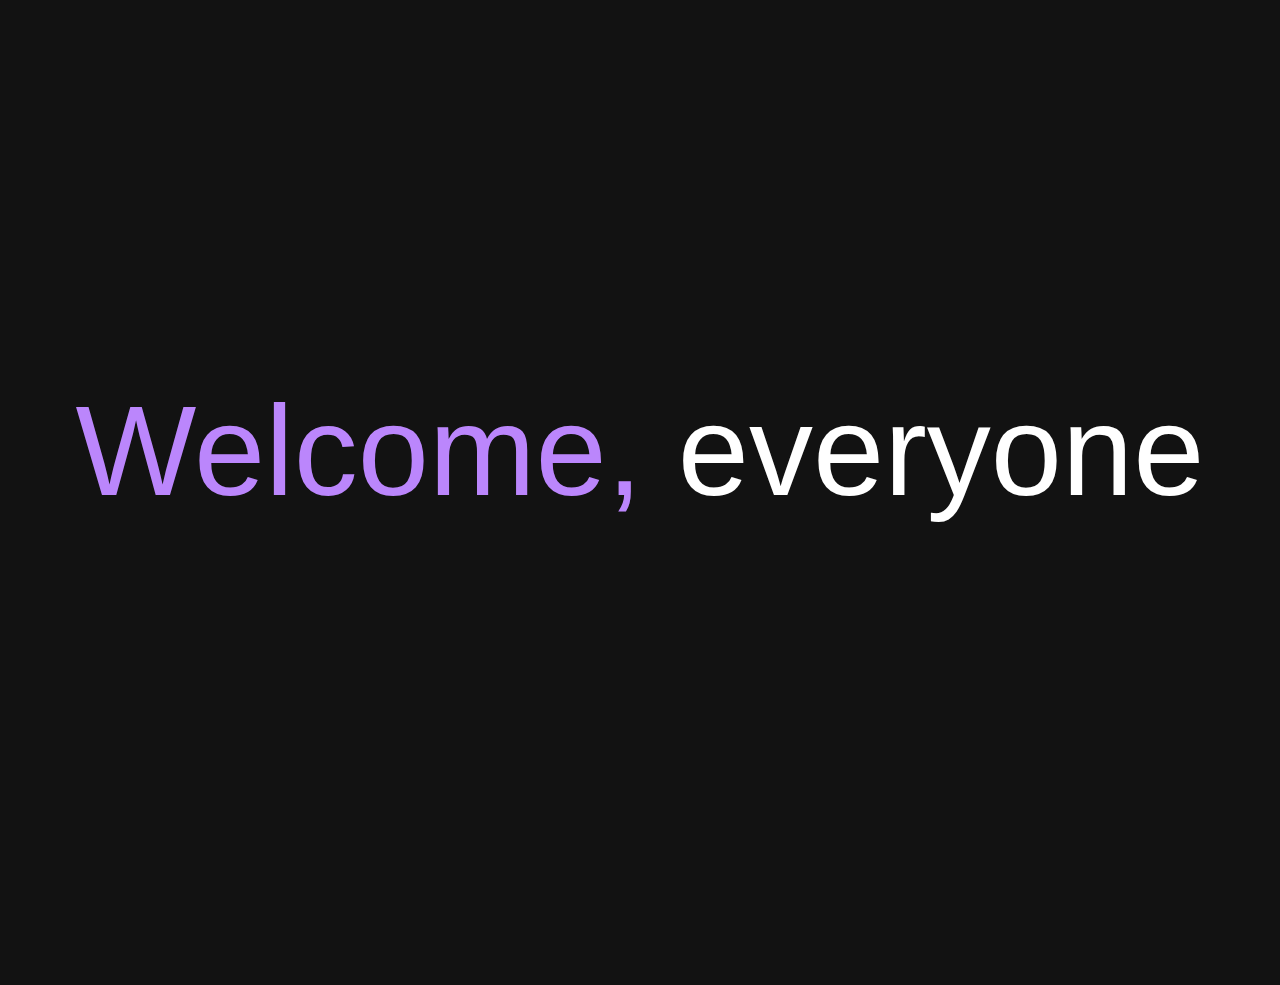
<file: index.html>
<!DOCTYPE html>
<html lang="en">

<head>
    <meta charset="UTF-8">
    <meta name="viewport" content="width=device-width, initial-scale=1.0">
    <link rel="stylesheet" href="style.css">
    <link href="https://cdn.jsdelivr.net/npm/bootstrap@5.0.2/dist/css/bootstrap.min.css" rel="stylesheet"
        integrity="sha384-EVSTQN3/azprG1Anm3QDgpJLIm9Nao0Yz1ztcQTwFspd3yD65VohhpuuCOmLASjC" crossorigin="anonymous">
    <link rel="stylesheet" href="https://cdnjs.cloudflare.com/ajax/libs/font-awesome/6.2.0/css/all.min.css">
    <title>Website Blog</title>
</head>

<body>
    <div class="wrapper">
        <div class="text-container">
            <div class="text-item big-text">
                Welcome, <span style="color: var(--second-color);">everyone</span>
            </div>
            <div class="text-item big-text">
                <span style="color: var(--second-color);">Introducing, </span>Our team
            </div>
            <div class="text-item container">
                <div class="box row justify-content-center">
                    <div class="col-md-4" style="width: max-content;">
                        <div class="img-profile profile-1"></div>
                    </div>
                    <div class="desc-profile col-md-8">
                        <div>Ahmad Kamaludin</div>
                        <div class="small-text">L300240074</div>
                    </div>
                </div>
            </div>
            <div class="text-item container">
                <div class="box row justify-content-center">
                    <div class="col-md-4" style="width: max-content;">
                        <div class="img-profile profile-2"></div>
                    </div>
                    <div class="desc-profile col-md-8">
                        <div>Ilham Dwi Prasetyo</div>
                        <div class="small-text">L300240080</div>
                    </div>
                </div>
            </div>
            <div class="text-item container">
                <div class="box row justify-content-center">
                    <div class="col-md-4" style="width: max-content;">
                        <div class="img-profile profile-3"></div>
                    </div>
                    <div class="desc-profile col-md-8">
                        <div>Dimas Satria Mulyono<y/div>
                        <div class="small-text">L300240082</div>
                    </div>
                </div>
            </div>
            <div class="text-item big-text fst-italic">
                Presenting.....
            </div>
        </div>
    </div>



    <script src="main.js"></script>
</body>

</html>
</file>
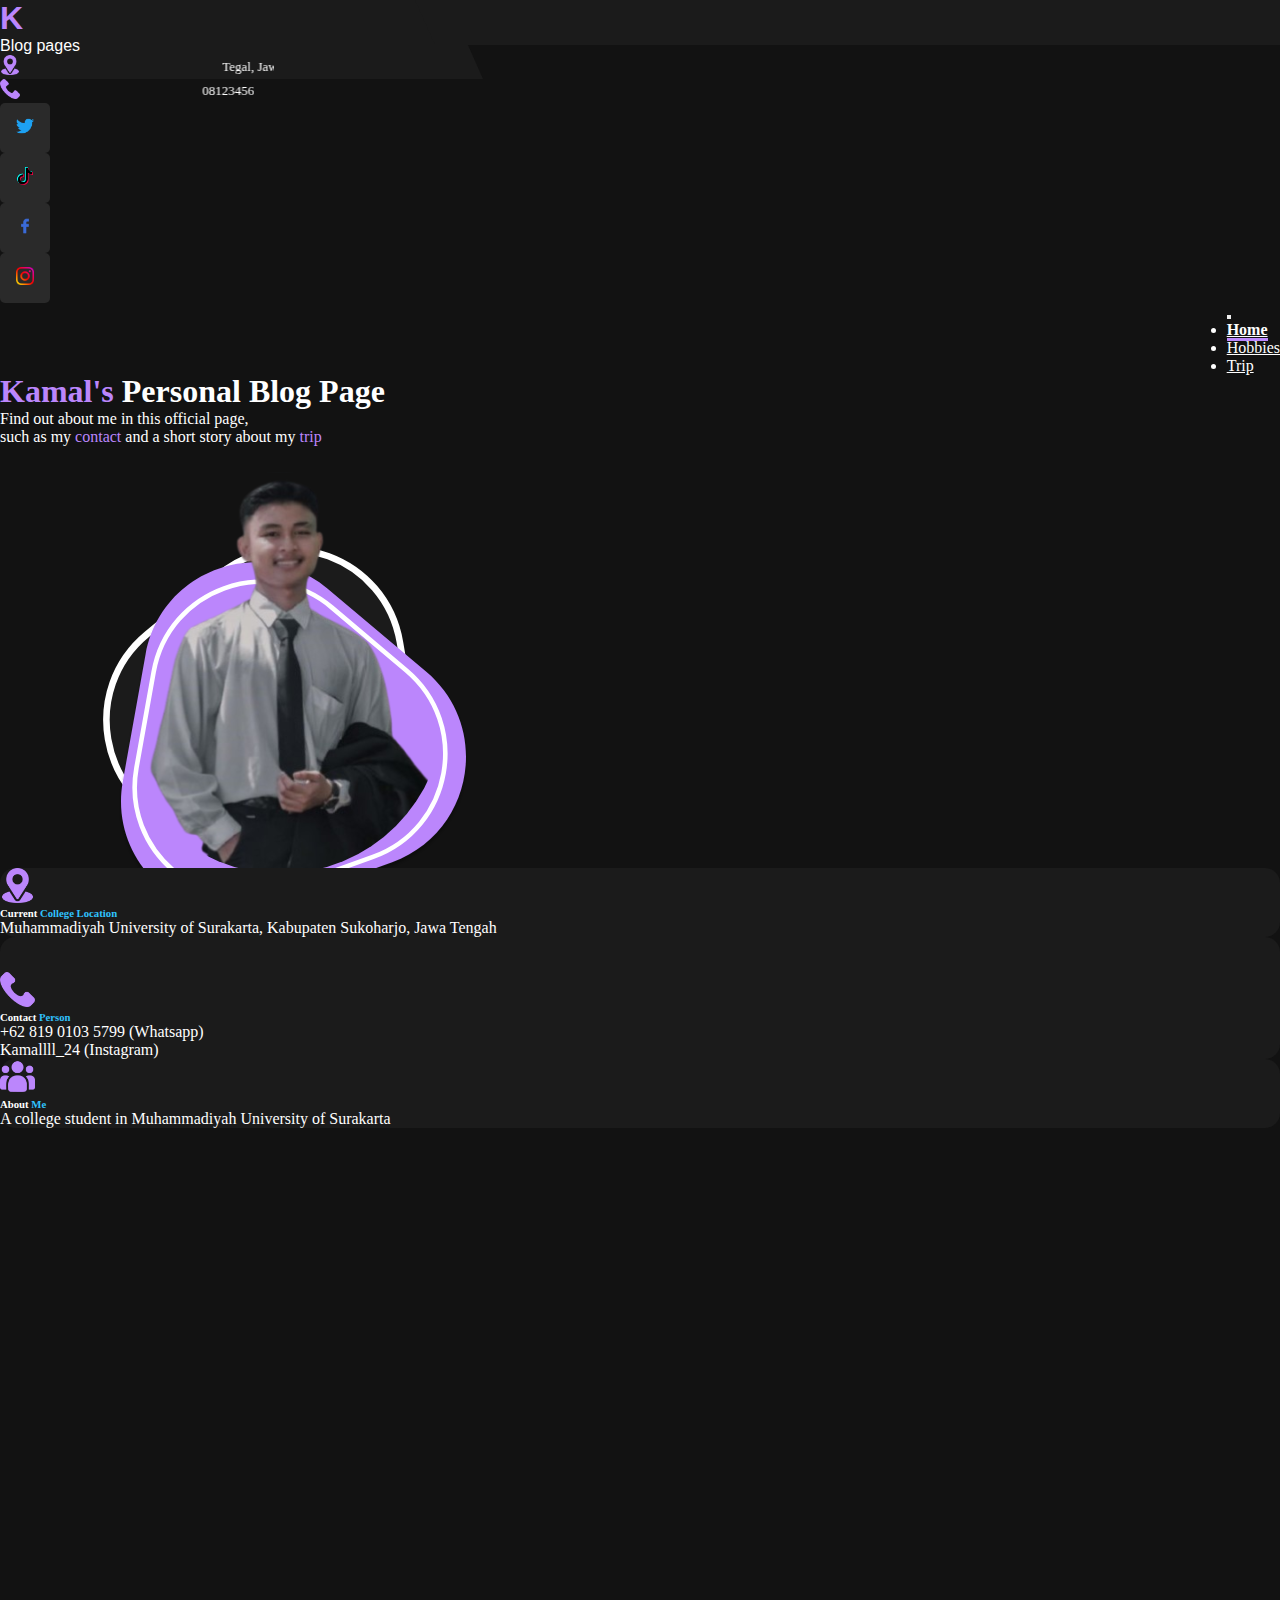
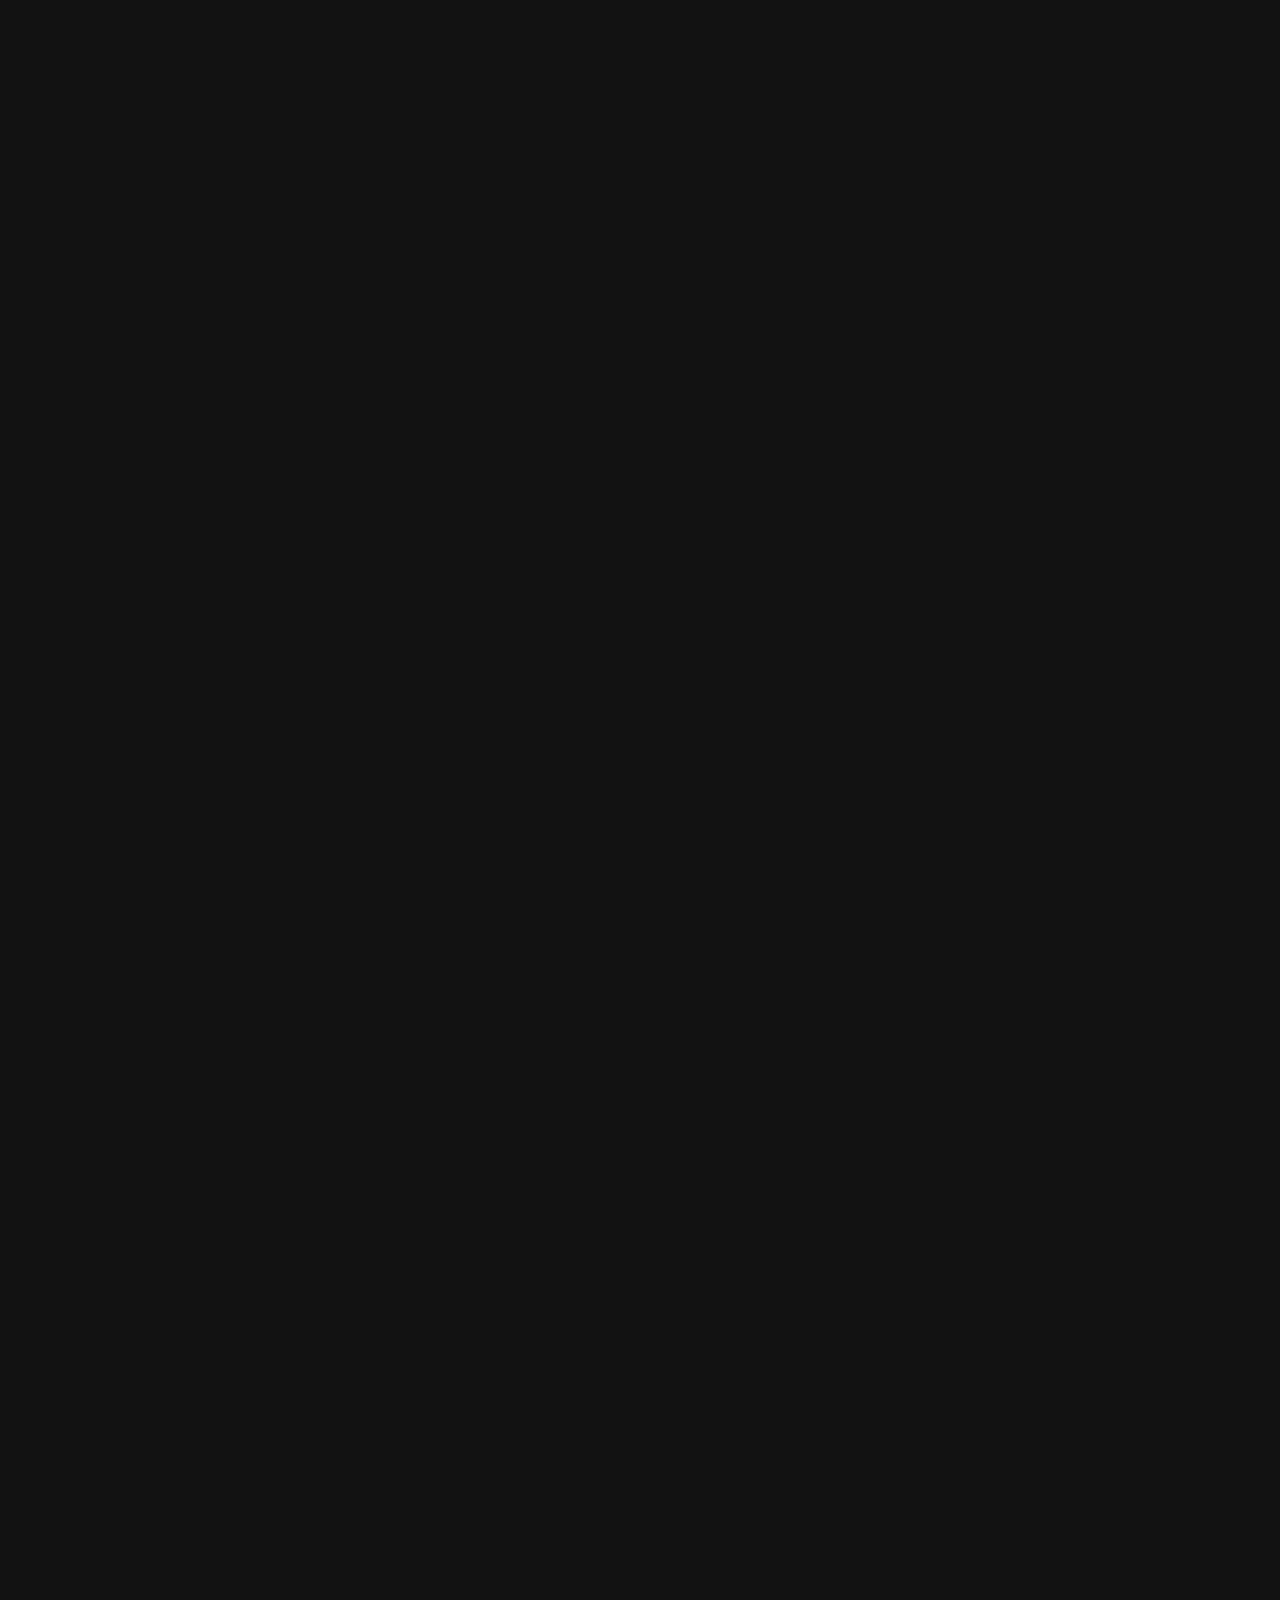
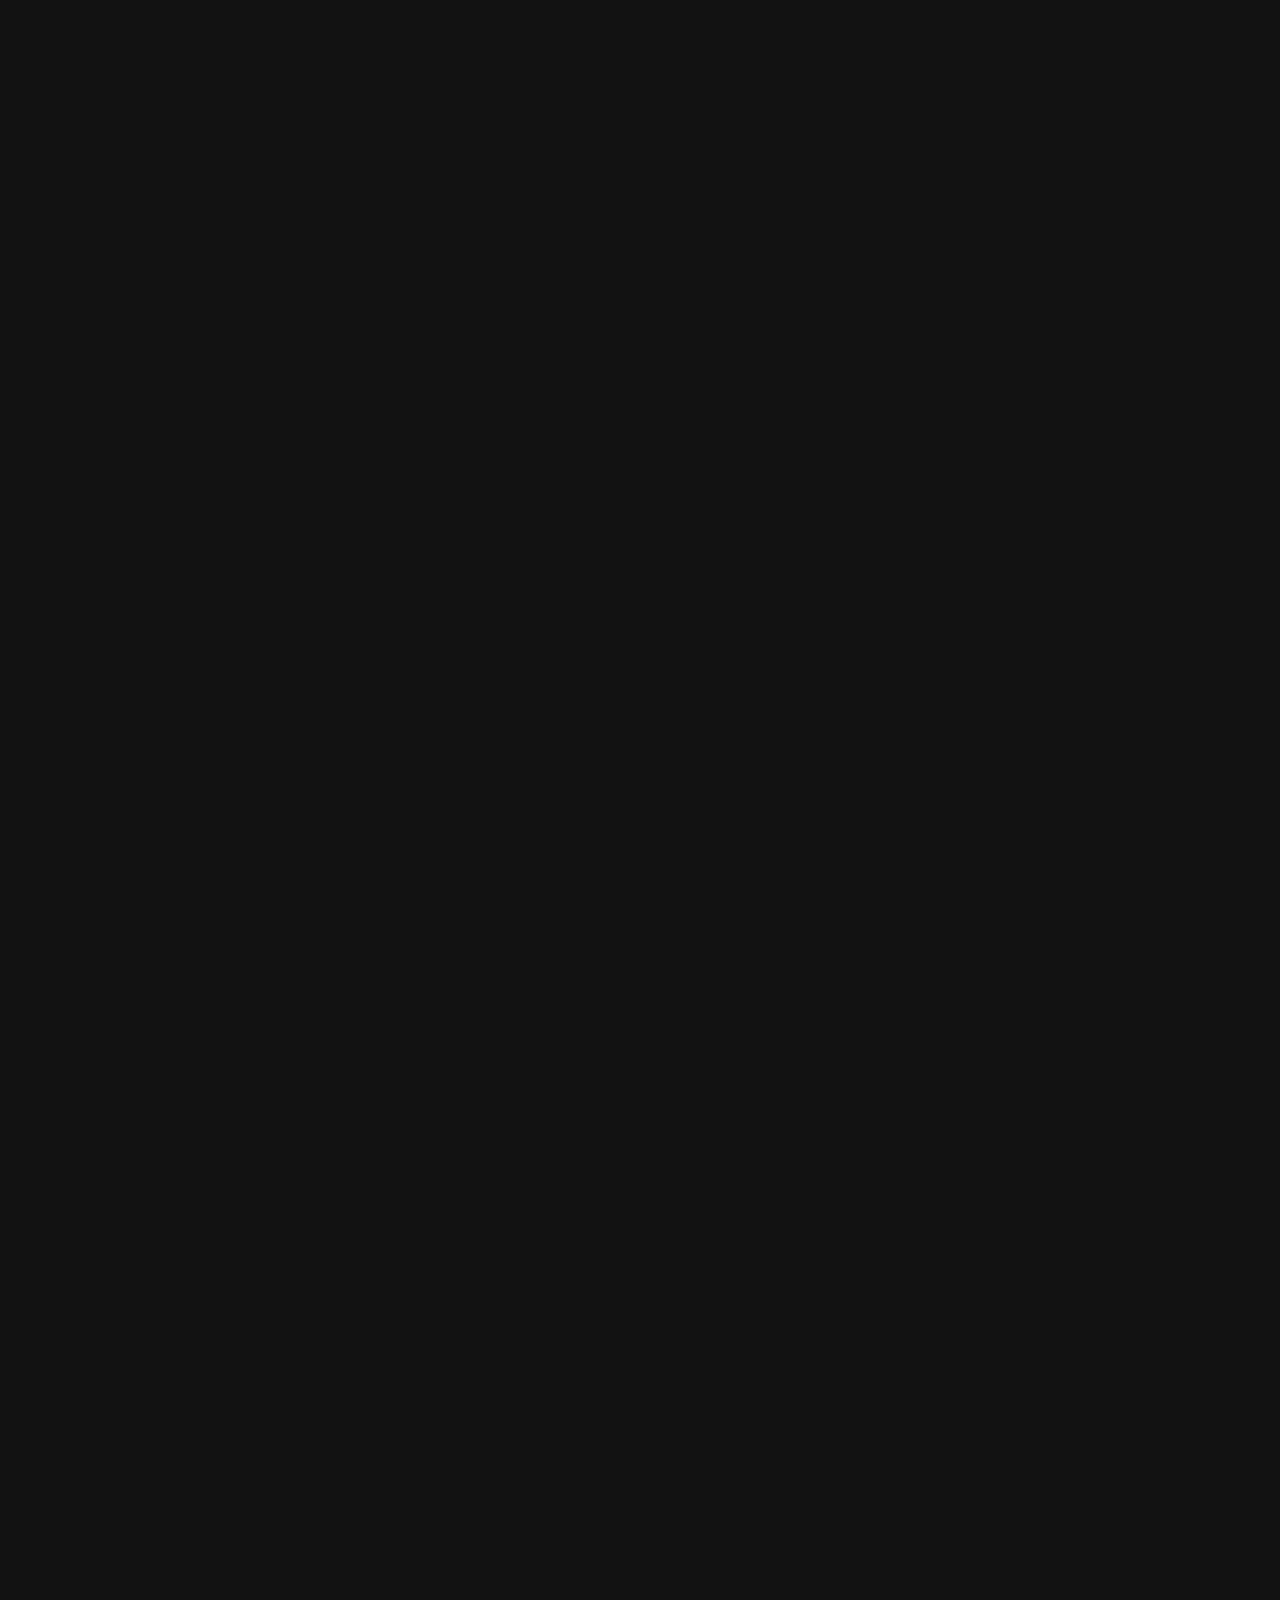
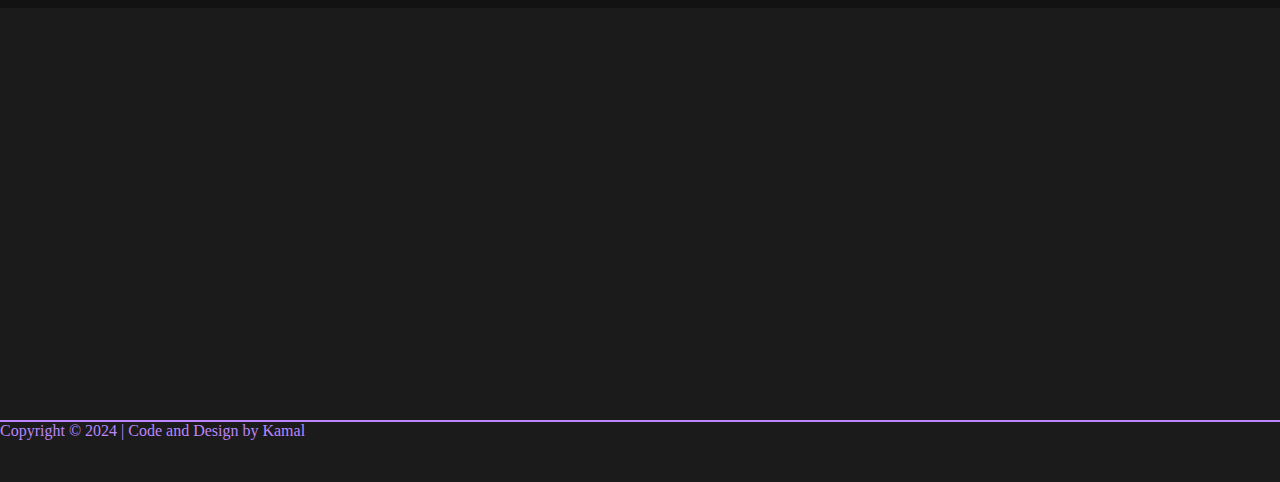
<file: details/index.html>
<!DOCTYPE html>
<html lang="en">

<head>
    <meta charset="UTF-8">
    <meta http-equiv="X-UA-Compatible" content="IE=edge">
    <meta name="viewport" content="width=device-width, initial-scale=1.0">
    <link href="https://cdn.jsdelivr.net/npm/bootstrap@5.0.2/dist/css/bootstrap.min.css" rel="stylesheet"
        integrity="sha384-EVSTQN3/azprG1Anm3QDgpJLIm9Nao0Yz1ztcQTwFspd3yD65VohhpuuCOmLASjC" crossorigin="anonymous">
    <link rel="stylesheet" href="https://cdnjs.cloudflare.com/ajax/libs/font-awesome/6.2.0/css/all.min.css">
    <link rel="stylesheet" href="style.css">
    <title>Kamal-Personal page</title>
</head>

<body>

    <!-- navigation bar -->
    <div class="background-navbar"></div>
    <div class="container-md navigation-bar">
        <div class="brand-location-sosmed fixed d-flex justify-content-between position-relative load-animate-xl animate-1">
            <div class="brand fs-2 fw-bold d-flex justify-content-center align-items-center mb-3"
                style="cursor: pointer;">
                <div
                    style="font-family: 'felician demo regular', sans-serif; font-weight: 600; font-size: 2rem; color: var(--first-color);">
                    K</div>
                <div>
                    <div class="fs-2 ms-3" style="font-family: 'felician demo regular', sans-serif; font-weight: 100;">
                        Blog pages
                    </div>
                    <!-- <div class="deskripsi-brand-1 fw-bold ms-2">
                        Deskripsi Brand
                    </div>
                    <div class="deskripsi-brand-2 fw-bold ms-2">
                        Deskripsi Brand
                    </div> -->
                </div>
            </div>
            <div class="location-sosmed-navbar ms-auto load-animate-xr animate-2">
                <div class="location-sosmed d-flex justify-content-end mt-2">
                    <div class="location-wrapper d-flex justify-content-end me-4 mt-1" style="cursor: pointer;">
                        <div class="d-flex justify-content-center ps-5" style="width: 50%;">
                            <img src="/aset/location-purple.png" height="20" class="d-md-none d-xl-block">
                            <marquee class="ms-2 fw-bold d-md-none d-xl-block" style="font-size: 13px; width: 250px;">
                                Tegal, Jawa Tengah, Indonesia</marquee>
                        </div>
                        <div class="d-flex justify-content-center ps-5 location" style="width: 40%;">
                            <img src="/aset/phone-purple.png" height="20" class="d-md-none d-xl-block">
                            <marquee class="ms-2 fw-bold d-md-none d-xl-block" style="font-size: 13px; width: 230px;">
                                081234567890
                            </marquee>
                        </div>
                    </div>
                    <div class="sosmed-wrapper d-flex justify-content-end" style="width: 20%;">
                        <div class="sosmed ms-sm-1">
                            <a href="https://twitter.com" class="wrap">
                                <img src="/aset/twitter.png" height="18">
                            </a>
                        </div>
                        <div class="sosmed ms-sm-1">
                            <a href="https://www.tiktok.com" class="wrap">
                                <img src="/aset/tik-tok.png" height="18">
                            </a>
                        </div>
                        <div class="sosmed ms-sm-1">
                            <a href="https://www.facebook.com" class="wrap">
                                <img src="/aset/facebook.png" height="18">
                            </a>
                        </div>
                        <div class="sosmed ms-sm-1">
                            <a href="https://www.instagram.com/Kamallll_24" class="wrap">
                                <img src="/aset/instagram.png" height="18">
                            </a>
                        </div>
                    </div>
                </div>
                <nav class="navbar navbar-expand-lg pb-0 stikcy-top navbar-light mt-2">
                    <div class="container-fluid px-0 navbar-wrap">
                        <button class="navbar-toggler ms-auto" type="button" data-bs-toggle="collapse"
                            data-bs-target="#navbarSupportedContent" aria-controls="navbarSupportedContent"
                            aria-expanded="false" aria-label="Toggle navigation" style="z-index: 10;">
                            <span class="navbar-toggler-icon"></span>
                        </button>
                        <div class="collapse navbar-collapse ms-auto" id="navbarSupportedContent">
                            <ul class="navbar-nav ml-auto px-0 mb-2 mb-lg-0 ms-auto">
                                <li class="nav-item change-mt">
                                    <a class="nav-link nav-active fw-bold ms-3" href="/index.html">Home</a>
                                </li>
                                <li class="nav-item">
                                    <a class="nav-link fw-bold ms-3" href="#hobby">Hobbies</a>
                                </li>
                                <li class="nav-item">
                                    <a class="nav-link fw-bold ms-3" href="#trip">Trip</a>
                                </li>
                            </ul>
                        </div>
                    </div>
                </nav>
            </div>
        </div>
    </div>

    <!-- header -->
    <div class="container">
        <div class="row justify-content-evenly align-items-center row-header">
            <div class="col-md-6 d-flex flex-column justify-content-center h-100 load-animate-xl animate-3">
                <h1 class="fst-italic fw-bold"><span class="highlight">Kamal's</span> Personal Blog Page</h1>
                <div class="fst-italic mt-4">
                    Find out about me in this official page,<br> such as my <span
                        class="highlight">contact</span> and a short story about my <span class="highlight">trip</span>
                </div>
            </div>
            <div class="col-md-6 text-center h-100 load-animate-xr animate-4">
                <img src="/assets/parent.svg" class="img-header">
            </div>
        </div>
    </div>

    <!-- content 1 -->
    <div class="container" style="@media (max-width: 550px) {margin-botton: 200px;} margin-bottom: 150px;">
        <div class="row gy-2 align-items-end">
            <div class="col-xl-4 col-sm-12 col-md-4 load-animate animate-5">
                <div class="card border-0">
                    <div class="card-body d-flex align-items-start pt-4">
                        <div class="icon me-3">
                            <img src="/aset/location-purple.png" width="35">
                        </div>
                        <div>
                            <h6 class="fw-bold">Current<span class="highlight-blue"> College Location</span></h6>
                            <p class="smaller-text">Muhammadiyah University of Surakarta, Kabupaten Sukoharjo, Jawa
                                Tengah</p>
                        </div>
                    </div>
                </div>
            </div>
            <div class="col-xl-4 col-sm-12 col-md-4 load-animate animate-6">
                <div class="card border-0">
                    <div class="card-body d-flex align-items-start" style="padding-top: 35px;">
                        <div class="icon me-3">
                            <img src="/assets/phone-purple.png" width="35">
                        </div>
                        <div>
                            <h6 class="fw-bold">Contact<span class="highlight-blue"> Person</span></h6>
                            <p class="smaller-text">
                                +62 819 0103 5799 (Whatsapp) <br>
                                Kamallll_24 (Instagram)
                            </p>
                        </div>
                    </div>
                </div>
            </div>
            <div class="col-xl-4 col-sm-12 col-md-4 load-animate animate-7">
                <div class="card border-0">
                    <div class="card-body d-flex align-items-start pt-4">
                        <div class="icon me-3">
                            <img src="/assets/customer.png" width="35">
                        </div>
                        <div>
                            <h6 class="fw-bold">About<span class="highlight-blue"> Me</span></h6>
                            <p class="smaller-text">A college student in Muhammadiyah University of Surakarta</p>
                        </div>
                    </div>
                </div>
            </div>
        </div>
    </div>

    <!-- content 2 (width 570 keatas / tampilan laptop) -->
    <div class="container mt-5 tampilan-laptop" id="hobby">
        <div class="row gy-5" id="collapseParent">
            <!-- collapse -->
            <div class="col-sm-12 col-lg-6">
                <div class="row gy-2 h-100 d-flex flex-column justify-content-center scroll-animate animate-1 ">
                    <h4 class="fw-bold fst-italic">About <span class="highlight">Me</span></h4>
                    <a data-bs-toggle="collapse" href="#collapseExample1" role="button" aria-expanded="true"
                        aria-controls="collapseExample" style="text-decoration: none; color: rgb(1, 1, 37);">
                        <div class="card border-0 card-content-2">
                            <div class="card-body d-flex justify-content-between align-items-center">
                                <div class="d-flex justify-content-start align-items-center">
                                    <div class="fw-bold fs-6 ms-2">
                                        My Hobby
                                    </div>
                                </div>
                                <div>
                                    <img src="/aset/left-arrow.png" height="20">
                                </div>
                            </div>
                        </div>
                    </a>
                    <a data-bs-toggle="collapse" href="#collapseExample3" role="button" aria-expanded="false"
                        aria-controls="collapseExample" style="text-decoration: none; color: rgb(1, 1, 37);">
                        <div class="card border-0 card-content-2">
                            <div class="card-body d-flex justify-content-between align-items-center">
                                <div class="d-flex justify-content-start align-items-center">
                                    <div class="fw-bold fs-6 ms-2">
                                        Trip Story
                                    </div>
                                </div>
                                <div>
                                    <img src="/aset/left-arrow.png" height="20">
                                </div>
                            </div>
                        </div>
                    </a>
                    <a data-bs-toggle="collapse" href="#collapseExample4" role="button" aria-expanded="false"
                        aria-controls="collapseExample" style="text-decoration: none; color: rgb(1, 1, 37);">
                        <div class="card border-0 card-content-2">
                            <div class="card-body d-flex justify-content-between align-items-center">
                                <div class="d-flex justify-content-start align-items-center">
                                    <div class="fw-bold fs-6 ms-2">
                                        Short Experience Story
                                    </div>
                                </div>
                                <div>
                                    <img src="/aset/left-arrow.png" height="20">
                                </div>
                            </div>
                        </div>
                    </a>
                    <h4 class="fw-bold fst-italic mt-5">My <span class="highlight">Contact Links</span></h4>
                    <a href="https://www.linkedin.com/in/ahmad-kamaludin24/" target="_blank" style="text-decoration: none; color: rgb(1, 1, 37);">
                        <div class="card border-0 card-content-2">
                            <div class="card-body d-flex justify-content-between align-items-center">
                                <div class="d-flex justify-content-start align-items-center">
                                    <img src="/assets/LinkedIn.png" height="25">
                                    <div class="fs-6 ms-2">
                                        Ahmad Kamaludin
                                    </div>
                                </div>
                                <div>
                                    <img src="/aset/left-arrow.png" height="20">
                                </div>
                            </div>
                        </div>
                    </a>
                    <a href="https://www.instagram.com/Kamallll_24" target="_blank" style="text-decoration: none; color: rgb(1, 1, 37);">
                        <div class="card border-0 card-content-2">
                            <div class="card-body d-flex justify-content-between align-items-center">
                                <div class="d-flex justify-content-start align-items-center">
                                    <img src="/assets/instagram.png" height="25">
                                    <div class="fs-6 ms-2">
                                        Kamallll_24
                                    </div>
                                </div>
                                <div>
                                    <img src="/aset/left-arrow.png" height="20">
                                </div>
                            </div>
                        </div>
                    </a>
                    <a href="https://wa.me/+6281901035799" target="_blank" style="text-decoration: none; color: rgb(1, 1, 37);">
                        <div class="card border-0 card-content-2">
                            <div class="card-body d-flex justify-content-between align-items-center">
                                <div class="d-flex justify-content-start align-items-center">
                                    <img src="/assets/whatsapp.png" height="25">
                                    <div class="fs-6 ms-2">
                                        +62 819 0103 5799
                                    </div>
                                </div>
                                <div>
                                    <img src="/aset/left-arrow.png" height="20">
                                </div>
                            </div>
                        </div>
                    </a>
                </div>
            </div>

            <!-- collapsed -->
            <div class="col-sm-12 col-lg-6 scroll-animate animate-2">
                <div class="collapse show" id="collapseExample1" data-bs-parent="#collapseParent">
                    <div class="card card-collapse border-0">
                        <div class="card-body">
                            <img src="/assets/hobby-k.jpg" class="img-fluid" style="border-radius: 3px;">
                            <div class="mt-3 fw-bold">Code <span style="color: #30c2fd;">And Learn Programming</span>
                            </div>
                            <div class="smaller-text">
                                Saya menyukai teknologi dan programming semenjak kelas 1 smk, menikmati dalam mempelajari kode kode yang terkesan kompleks awalnya harus dimulai dari menyukai dan menikmati kegiatan tersebut. Hingga menjadi sebuah hobi
                            </div>
                        </div>
                    </div>
                </div>
                <div class="collapse" id="collapseExample2" data-bs-parent="#collapseParent">
                    <div class="card card-collapse border-0">
                        <div class="card-body">
                            <img src="/assets/hobby-k.jpg" class="img-fluid" style="border-radius: 3px;">
                            <div class="mt-3 fw-bold">Code <span style="color: #30c2fd;">And Learn Programming</span>
                            </div>
                            <div class="smaller-text">
                                Saya menyukai teknologi dan programming semenjak kelas 1 smk, menikmati dalam mempelajari kode kode yang terkesan kompleks awalnya harus dimulai dari menyukai dan menikmati kegiatan tersebut. Hingga menjadi sebuah hobi
                            </div>
                        </div>
                    </div>
                </div>
                <!-- divisi workshop developer -->
                <div class="collapse" id="collapseExample3" data-bs-parent="#collapseParent">
                    <div class="card card-collapse border-0">
                        <div class="card-body">
                            <img src="/assets/trip-k.jpg" class="img-fluid" style="border-radius: 3px; height: 350px;">
                            <div class="mt-3 fw-bold">Goes <span style="color: #30c2fd;">to Bali</span>
                            </div>
                            <div class="smaller-text">
                                Awal semester 4 di kelas 11 SMK, salah satu kegiatan wajib untuk seluruh siswa SMK adalah mengikuti KI (Kunjungan Industri). Pada tahun ajaran saya, destinasi wisata yang dituju adalah pulau Bali. Foto diatas diambil ketika saya berada di daerah wisata danau Bedugul
                            </div>
                        </div>
                    </div>
                </div>
                <!-- Adult Haircut -->
                <div class="collapse" id="collapseExample4" data-bs-parent="#collapseParent">
                    <div class="card card-collapse border-0">
                        <div class="card-body">
                            <img src="/assets/story-k.jpg" class="img-fluid" style="border-radius: 3px;">
                            <div class="mt-3 fw-bold">Medali Perak  lomba <span style="color: #30c2fd;">Olympicad 2024</span></div>
                            <div class="smaller-text">
                                Ditahun ke 3 ketika bersekolah di SMK Muhammadiyah Kramat, saya mencapai pencapaian tertinggi saya ketika mengikuti lomba <span class="highlight-blue">Olympic Ahmad Dahlan</span> yang diselenggarakan oleh Dikdasmen PP Muhammadiyah. Saya berhasil meraih Medali Perak di perlombaan tersebut
                            </div>
                        </div>
                    </div>
                </div>
            </div>
        </div>
    </div>

    <!-- content 2 (width 570 kebawah / tampilan handphone) -->
    <div class="container mt-5 tampilan-handphone scroll-animate animate-1" id="hobby">
        <div class="accordion" id="accordionExample">
            <h4 class="fw-bold fst-italic mt-5 text-center">My <span class="highlight">Hobbies</span></h4>
            <div class="accordion-item mt-2">
                <h2 class="accordion-header" id="headingOne">
                    <button class="accordion-button collapsed" type="button" data-bs-toggle="collapse"
                        data-bs-target="#collapseOne" aria-expanded="false" aria-controls="collapseOne">
                        <div class="d-flex justify-content-start align-items-center">
                            <div class="fw-bold fs-6 ms-2">
                                Coding
                            </div>
                        </div>
                    </button>
                </h2>
                <div id="collapseOne" class="accordion-collapse collapse" aria-labelledby="headingOne"
                    data-bs-parent="#accordionExample">
                    <div class="accordion-body">
                        <img src="/aset/barbershop-1.jpg" class="img-fluid" style="border-radius: 3px;">
                        <div class="smaller-text mt-1">
                            Lorem ipsum dolor, sit amet consectetur adipisicing elit. <strong>Blanditiis</strong> ,
                            quibusdam!
                        </div>
                    </div>
                </div>
            </div>
            <!-- Adult Haircut -->
            <div class="accordion-item mt-2">
                <h2 class="accordion-header" id="headingTwo">
                    <button class="accordion-button collapsed" type="button" data-bs-toggle="collapse"
                        data-bs-target="#collapseTwo" aria-expanded="false" aria-controls="collapseTwo">
                        <div class="d-flex justify-content-start align-items-center">
                            <div class="fw-bold fs-6 ms-2">
                                Badminton
                            </div>
                        </div>
                    </button>
                </h2>
                <div id="collapseTwo" class="accordion-collapse collapse" aria-labelledby="headingTwo"
                    data-bs-parent="#accordionExample">
                    <div class="accordion-body">
                        <img src="/aset/barbershop-2.jpg" class="img-fluid" style="border-radius: 3px;">
                        <div class="smaller-text mt-1">
                            Lorem ipsum dolor, sit amet consectetur adipisicing elit. <strong>Blanditiis</strong> ,
                            quibusdam!
                        </div>
                    </div>
                </div>
            </div>
            <!-- Hair Coloring -->
            <div class="accordion-item mt-2">
                <h2 class="accordion-header" id="headingThree">
                    <button class="accordion-button collapsed" type="button" data-bs-toggle="collapse"
                        data-bs-target="#collapseThree" aria-expanded="false" aria-controls="collapseThree">
                        <div class="d-flex justify-content-start align-items-center">
                            <div class="fw-bold fs-6 ms-2">
                                Workout
                            </div>
                        </div>
                    </button>
                </h2>
                <div id="collapseThree" class="accordion-collapse collapse" aria-labelledby="headingThree"
                    data-bs-parent="#accordionExample">
                    <div class="accordion-body">
                        <img src="/aset/barbershop-3.jpg" class="img-fluid" style="border-radius: 3px;">
                        <div class="smaller-text mt-1">
                            Lorem ipsum dolor, sit amet consectetur adipisicing elit. <strong>Blanditiis</strong> ,
                            quibusdam!
                        </div>
                    </div>
                </div>
            </div>


            <h4 class="fw-bold fst-italic mt-3 text-center">My <span class="highlight">Contact Links</span></h4>
            <!-- linkedin -->
            <div class="accordion-item mt-2">
                <h2 class="accordion-header" id="headingFour">
                    <a href="https://www.linkedin.com/in/ahmad-kamaludin24/" target="_blank" style="text-decoration: none; color: white;" class="accordion-button">
                        <div class="d-flex justify-content-start align-items-center">
                            <img src="/assets/LinkedIn.png" height="35">
                            <div class=" fs-6 ms-2">
                                Ahmad Kamaludin
                            </div>
                        </div>
                    </a>
                </h2>
            </div>
            <!-- instagram -->
            <div class="accordion-item mt-2">
                <h2 class="accordion-header" id="headingFive">
                    <a href="https://www.instagram.com/Kamallll_24" target="_blank" style="text-decoration: none; color: white;" class="accordion-button">
                        <div class="d-flex justify-content-start align-items-center">
                            <img src="/assets/instagram.png" height="35">
                            <div class="fw-bold fs-6 ms-2">
                                Kamallll_24
                            </div>
                        </div>
                    </a>
                </h2>
            </div>
            <!-- whatsapp -->
            <div class="accordion-item mt-2">
                <h2 class="accordion-header" id="headingSix">
                    <a href="https://wa.me/+6281901035799" target="_blank" style="text-decoration: none; color: white;" class="accordion-button">
                        <div class="d-flex justify-content-start align-items-center">
                            <img src="/assets/whatsapp.png" height="35">
                            <div class="fw-bold fs-6 ms-2">
                                +62 819 0103 5799
                            </div>
                        </div>
                    </a>
                </h2>
            </div>
        </div>
    </div>

    <!-- footer -->
    <div class="" style="background-color: #1b1b1b; min-height: 50vh; margin-top: 150px;">
        <div class="container pb-5 container-footer gx-0">
            <div class="row gx-0">
                <div class="col-xl-6 col-md-12 mt-5 scroll-animate animate-1">
                    <ul class="nav flex-column">
                        <li class="nav-item">
                            <h5 class="nav-link mb-3" style="color: white !important;">About Me</h5>
                        </li>
                        <li class="nav-item d-flex flex-column justify-content-between">
                            <div class="nav-link" style="color: #beb4b4 !important;">Passionate College student with a knack for web development. Successfully crafted company profile websites for a real estate firm and culinary tourism. Currently dedicated to managing both websites with a keen eye for detail and creativity</div>
                            <div class="nav-link mt-4" style="color: #beb4b4 !important;">Muhammadiyah University of Surakarta College student</div>
                        </li>
                    </ul>
                </div>
                <div class="col-xl-3 col-sm-12 mt-5 scroll-animate animate-2">
                    <ul class="nav flex-column">
                        <li class="nav-item">
                            <h5 class="nav-link mb-3" style="color: white !important;">Location</h5>
                        </li>
                        <li class="nav-item footer-link-hover">
                            <a class="nav-link active" aria-current="page" href="">Indonesia, Jawa Tengah</a>
                        </li>
                        <li class="nav-item footer-link-hover">
                            <a class="nav-link" href="">Tegal, Suradadi</a>
                        </li>
                        <li class="nav-item footer-link-hover">
                            <a class="nav-link" href="">Jl. Pahlawan, 07</a>
                        </li>
                        <li class="nav-item footer-link-hover">
                            <a class="nav-link" href="">Selengkapnya</a>
                        </li>
                    </ul>
                </div>
                <div class="col-xl-3 col-sm-12 mt-5 scroll-animate animate-3">
                    <ul class="nav flex-column">
                        <li class="nav-item">
                            <h5 class="nav-link mb-3" style="color: white !important;">Kontak</h5>
                        </li>
                        <li class="nav-item footer-link-hover">
                            <a class="nav-link active" aria-current="page" href="">Instagram</a>
                        </li>
                        <li class="nav-item footer-link-hover">
                            <a class="nav-link" href="">Facebook</a>
                        </li>
                        <li class="nav-item footer-link-hover">
                            <a class="nav-link" href="">Twitter</a>
                        </li>
                        <li class="nav-item footer-link-hover">
                            <a class="nav-link" href="">Selengkapnya</a>
                        </li>
                    </ul>
                </div>
            </div>
            <div class="d-flex justify-content-center align-items-center mt-5 mb-5 scroll-animate animate-4">
                <div class="gmail">
                    <div class="wrap-sosmed">
                        <img src="/aset/gmail-black.png" height="25">
                    </div>
                </div>
                <div class="whatsapp ms-1">
                    <div class="wrap-sosmed">
                        <img src="/aset/whatsapp-black.png" height="25">
                    </div>
                </div>
                <div class="facebook ms-1">
                    <div class="wrap-sosmed">
                        <img src="/aset/facebook-black.png" height="25">
                    </div>
                </div>
                <div class="instagram ms-1">
                    <div class="wrap-sosmed">
                        <img src="/aset/instagram-black.png" height="25">
                    </div>
                </div>
            </div>
        </div>
        <div class="container d-flex justify-content-center align-items-center "
            style="height: 60px; border-top: 2px solid #bb86fc;">
            <div class="copyright" style="color: #bb86fc;">Copyright © 2024 | Code and Design by Kamal</div>
        </div>
    </div>


    <script src="main.js"></script>
    <script src="https://cdn.jsdelivr.net/npm/bootstrap@5.0.2/dist/js/bootstrap.bundle.min.js"
        integrity="sha384-MrcW6ZMFYlzcLA8Nl+NtUVF0sA7MsXsP1UyJoMp4YLEuNSfAP+JcXn/tWtIaxVXM"
        crossorigin="anonymous"></script>
</body>

</html>
</file>
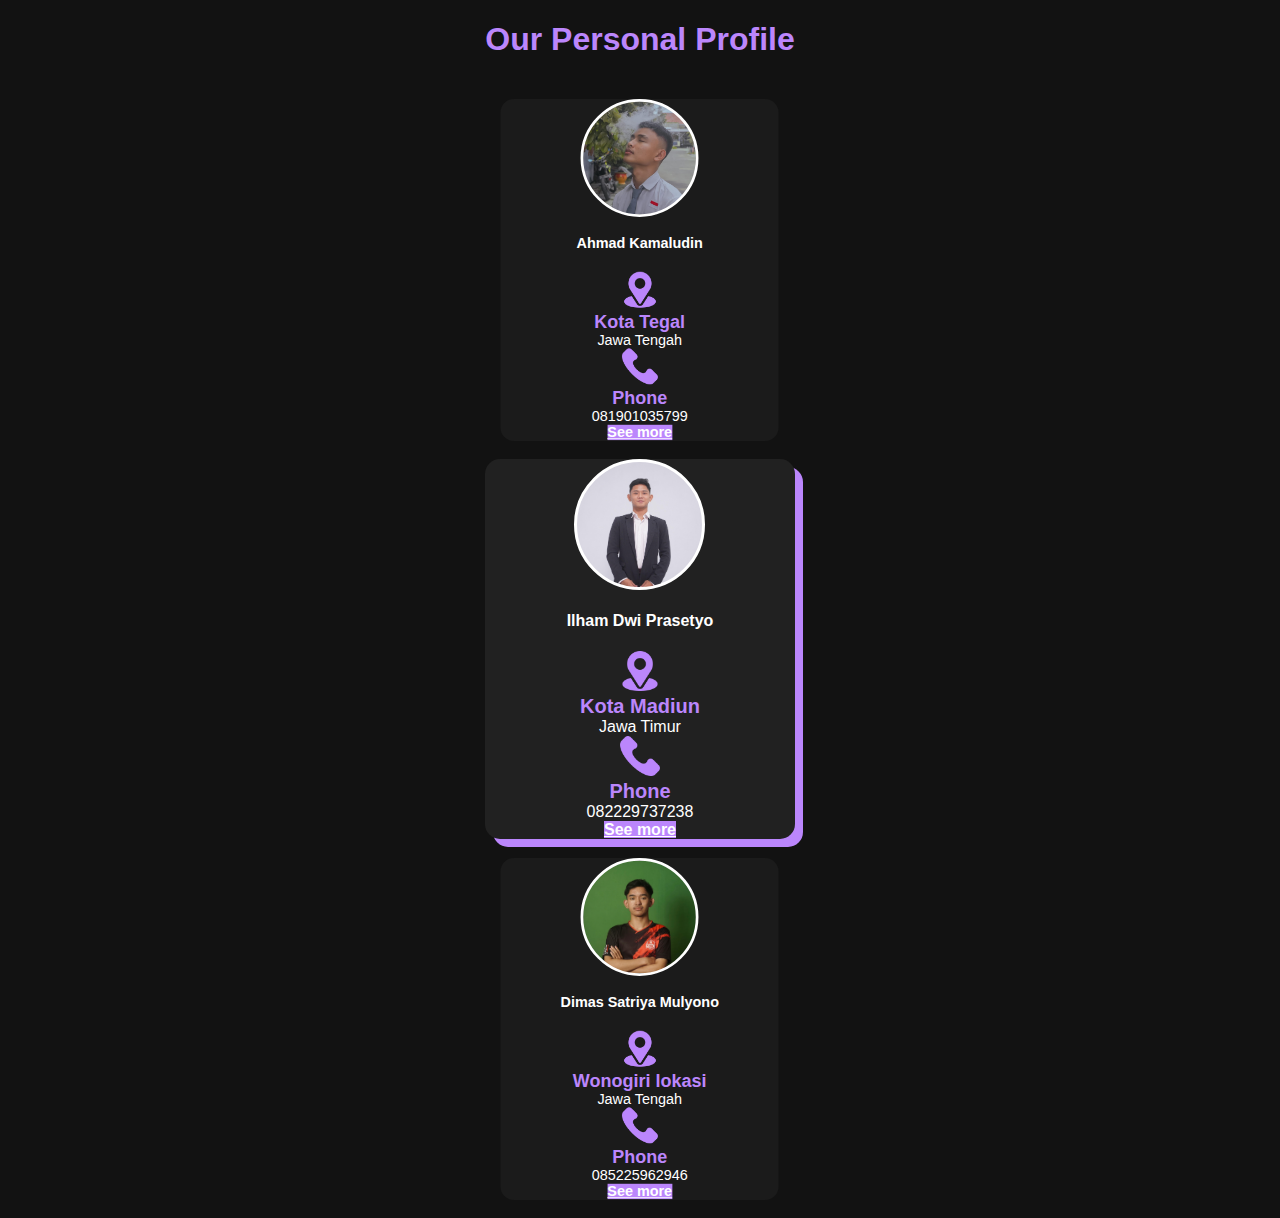
<file: profile/index.html>
<!DOCTYPE html>
<html lang="en">

<head>
    <meta charset="UTF-8">
    <meta name="viewport" content="width=device-width, initial-scale=1.0">
    <link rel="stylesheet" href="style.css">
    <link href="https://cdn.jsdelivr.net/npm/bootstrap@5.0.2/dist/css/bootstrap.min.css" rel="stylesheet"
        integrity="sha384-EVSTQN3/azprG1Anm3QDgpJLIm9Nao0Yz1ztcQTwFspd3yD65VohhpuuCOmLASjC" crossorigin="anonymous">
    <link rel="stylesheet" href="https://cdnjs.cloudflare.com/ajax/libs/font-awesome/6.2.0/css/all.min.css">
    <title>Beranda</title>
</head>

<body>
    <div class="container mt-5 mt-sm-0">
        <div class="row gy-5">
            <h1 class="text-center fst-italic animate animate-1" style="color: var(--first-color);">Our Personal Profile</h1>
            <div class="col-md-4 animate animate-1">
                <div class="card profile">
                    <div class="card-body p-5">
                        <div class="profile-image" style="background-image: url(/assets/biar-keren\(square\).jpg) !important;"></div>
                        <h4 class="mt-5 fw-bold">Ahmad Kamaludin</h4>
                        <div class="mt-5 d-flex justify-content-evenly align-items-center">
                            <div class="d-flex flex-column justify-content-center align-items-center">
                                <img src="/assets/location-purple.png" height="40">
                                <div class="big-text mt-2">Kota Tegal</div>
                                <div>Jawa Tengah</div>
                            </div>
                            <div class="d-flex flex-column justify-content-center align-items-center">
                                <img src="/assets/phone-purple.png" height="40">
                                <div class="big-text mt-2">Phone</div>
                                <div>081901035799</div>
                            </div>
                        </div>
                        <a href="/details/index.html" class="btn mt-5 w-100 barber-nickname">See more</a>
                    </div>
                </div>
            </div>
            <div class="col-md-4 animate animate-2">
                <div class="card profile active">
                    <div class="card-body p-5">
                        <div class="profile-image" style="background-image: url(/assets/ilham.jpg) !important;"></div>
                        <h4 class="mt-5 fw-bold">Ilham Dwi Prasetyo</h4>
                        <div class="mt-5 d-flex justify-content-evenly align-items-center">
                            <div class="d-flex flex-column justify-content-center align-items-center">
                                <img src="/assets/location-purple.png" height="40">
                                <div class="big-text mt-2">Kota Madiun</div>
                                <div>Jawa Timur</div>
                            </div>
                            <div class="d-flex flex-column justify-content-center align-items-center">
                                <img src="/assets/phone-purple.png" height="40">
                                <div class="big-text mt-2">Phone</div>
                                <div>082229737238</div>
                            </div>
                        </div>
                        <a href="/details/ilham.html" class="btn mt-5 w-100 barber-nickname">See more</a>
                    </div>
                </div>
            </div>
            <div class="col-md-4 animate animate-3">
                <div class="card profile">
                    <div class="card-body p-5">
                        <div class="profile-image" style="background-image: url(/assets/dimas.jpg) !important;"></div>
                        <h4 class="mt-5 fw-bold">Dimas Satriya Mulyono</h4>
                        <div class="mt-5 d-flex justify-content-evenly align-items-center">
                            <div class="d-flex flex-column justify-content-center align-items-center">
                                <img src="/assets/location-purple.png" height="40">
                                <div class="big-text mt-2">Wonogiri lokasi</div>
                                <div>Jawa Tengah</div>
                            </div>
                            <div class="d-flex flex-column justify-content-center align-items-center">
                                <img src="/assets/phone-purple.png" height="40">
                                <div class="big-text mt-2">Phone</div>
                                <div>085225962946</div>
                            </div>
                        </div>
                        <a href="/details/dimas.html" class="btn mt-5 w-100 barber-nickname">See more</a>
                    </div>
                </div>
            </div>

        </div>
    </div>


    <script src="main.js"></script>
</body>

</html>
</file>
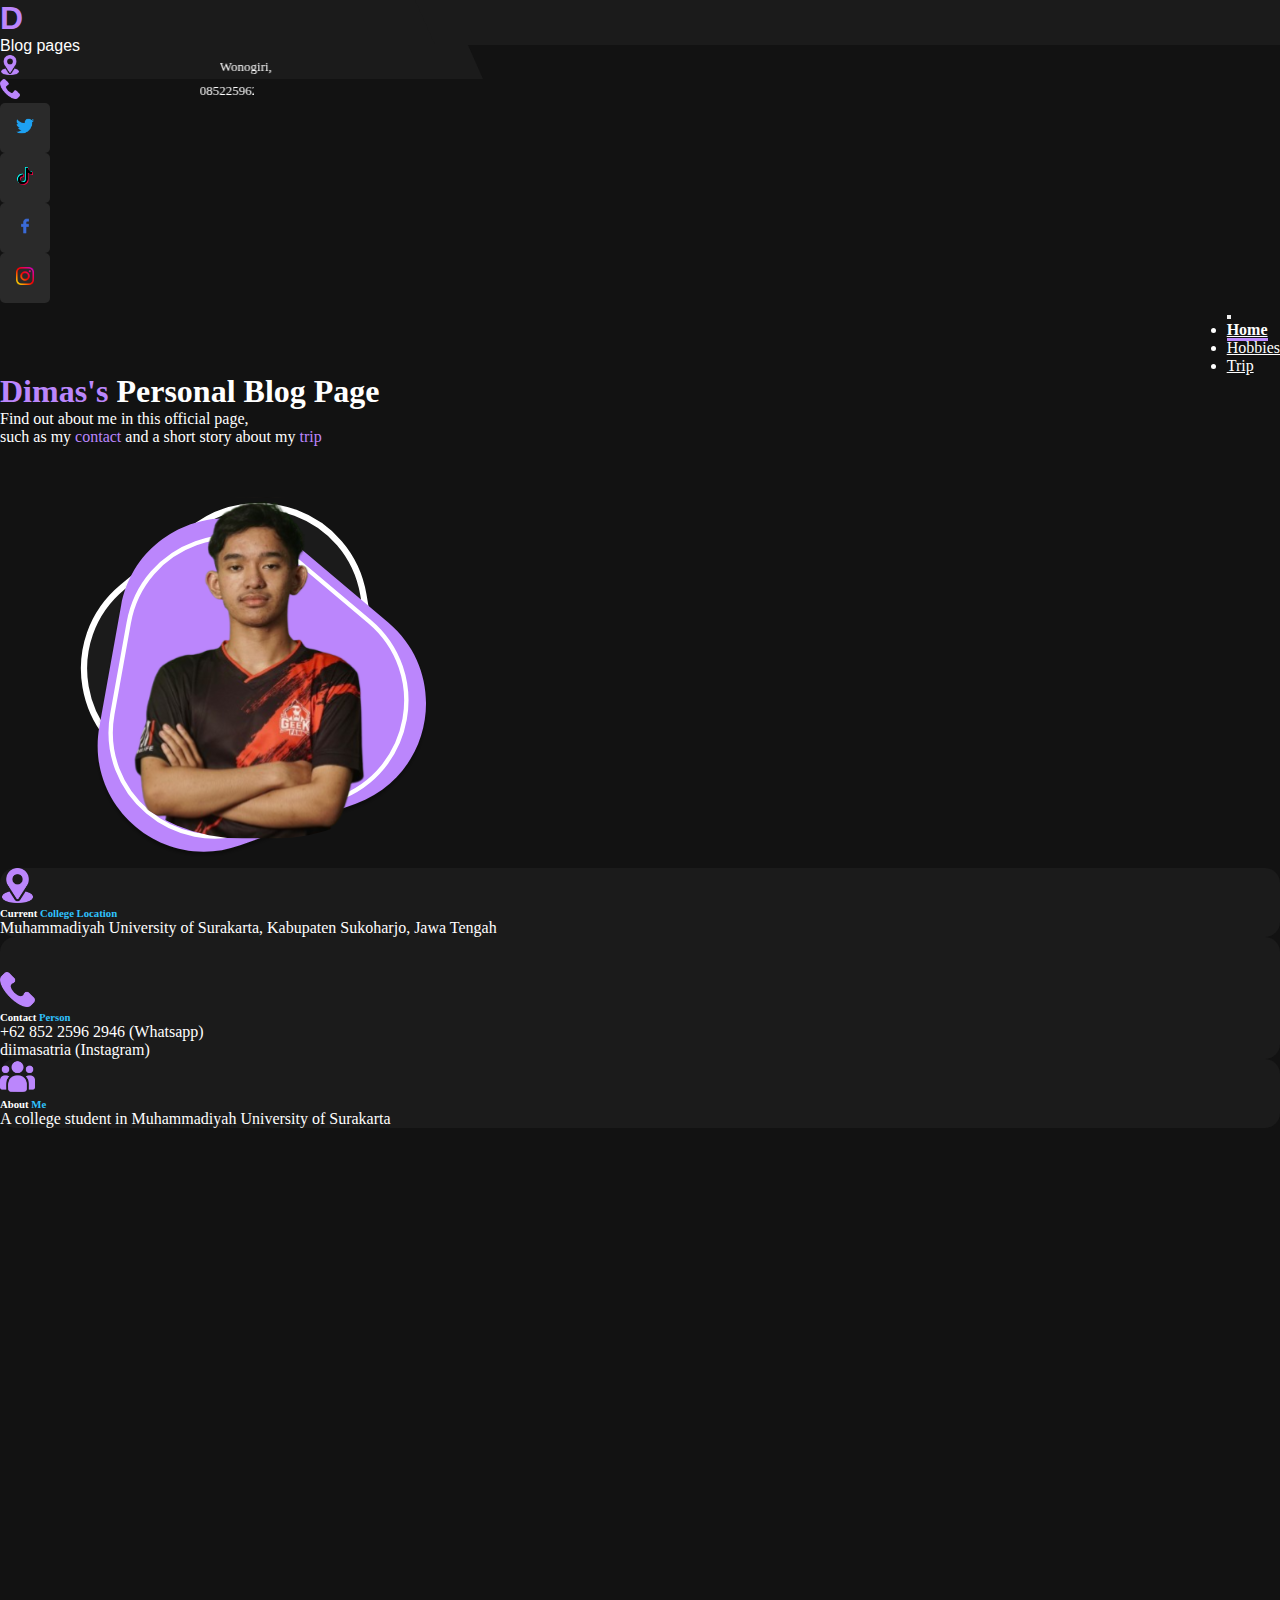
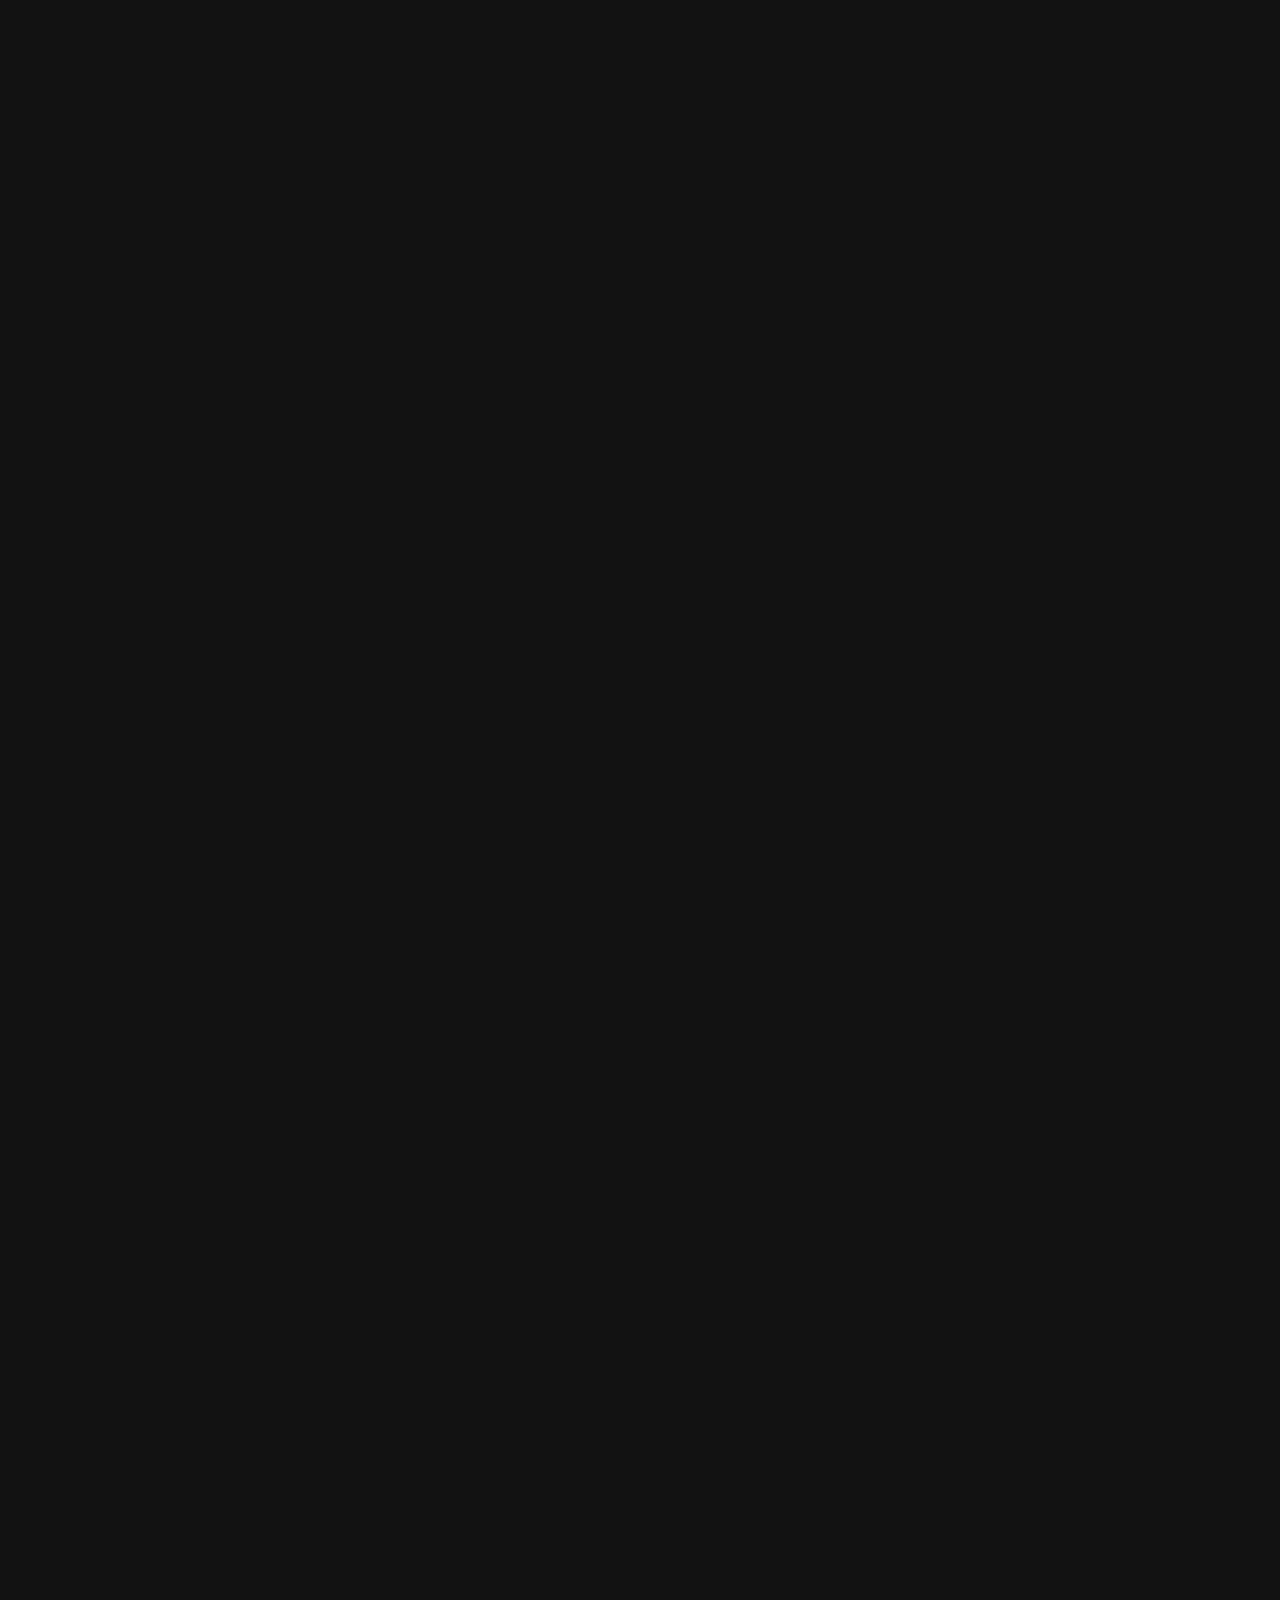
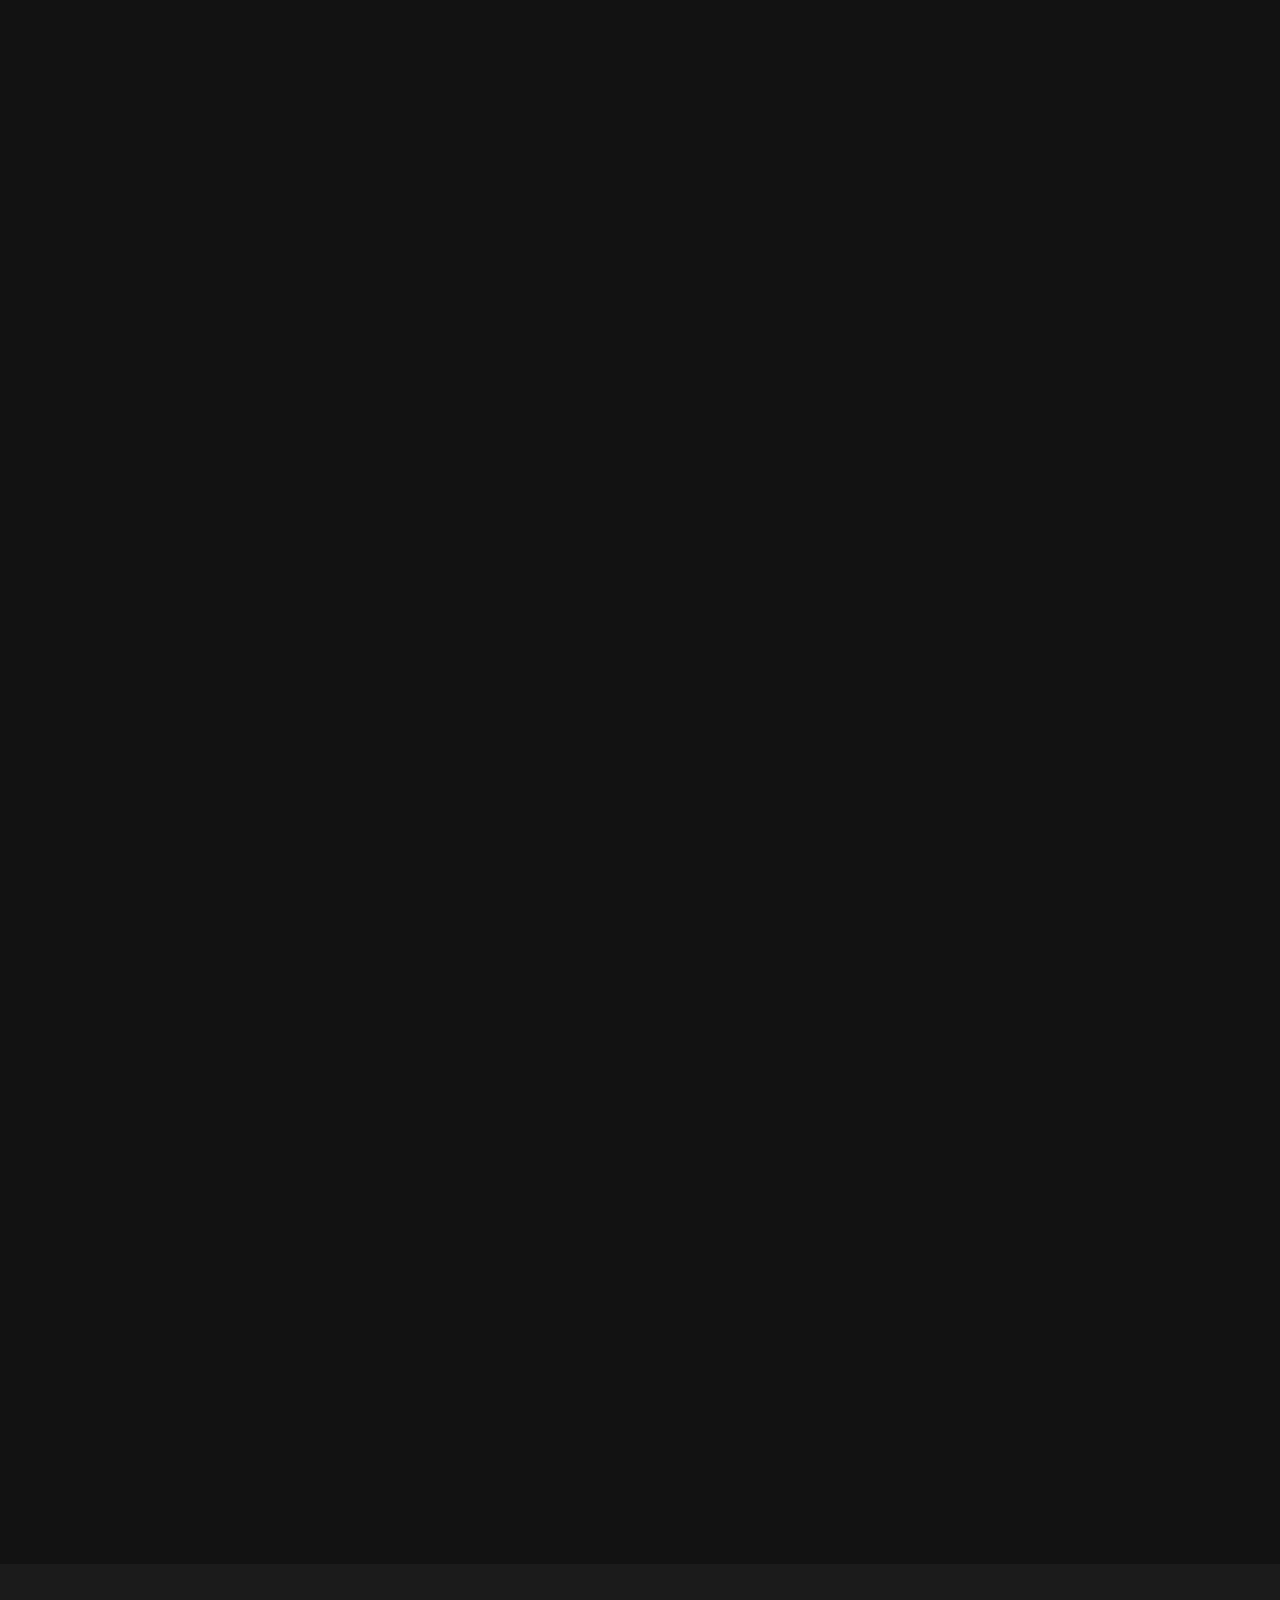
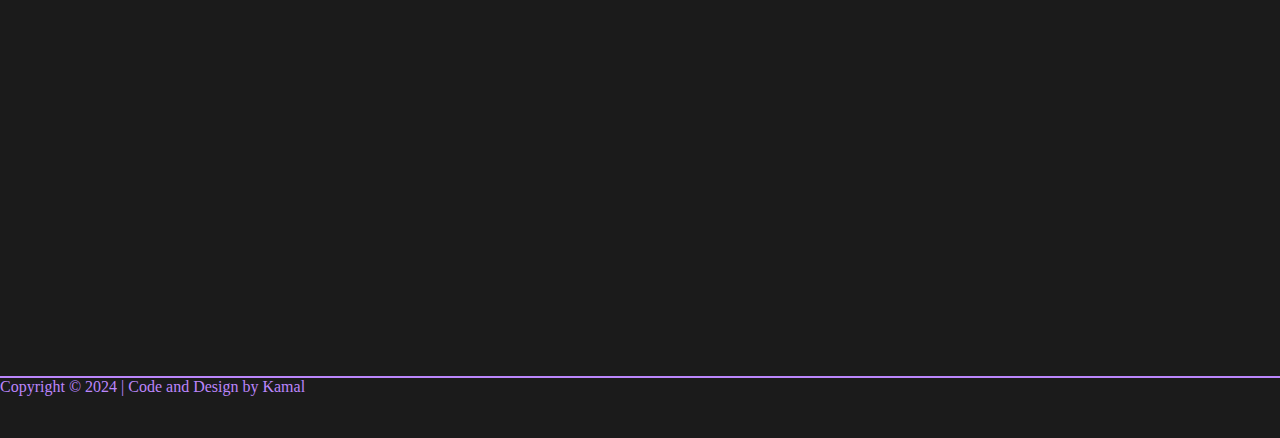
<file: details/dimas.html>
<!DOCTYPE html>
<html lang="en">

<head>
    <meta charset="UTF-8">
    <meta http-equiv="X-UA-Compatible" content="IE=edge">
    <meta name="viewport" content="width=device-width, initial-scale=1.0">
    <link href="https://cdn.jsdelivr.net/npm/bootstrap@5.0.2/dist/css/bootstrap.min.css" rel="stylesheet"
        integrity="sha384-EVSTQN3/azprG1Anm3QDgpJLIm9Nao0Yz1ztcQTwFspd3yD65VohhpuuCOmLASjC" crossorigin="anonymous">
    <link rel="stylesheet" href="https://cdnjs.cloudflare.com/ajax/libs/font-awesome/6.2.0/css/all.min.css">
    <link rel="stylesheet" href="style.css">
    <title>Dimas-Personal page</title>
</head>

<body>

    <!-- navigation bar -->
    <div class="background-navbar"></div>
    <div class="container-md navigation-bar">
        <div
            class="brand-location-sosmed fixed d-flex justify-content-between position-relative load-animate-xl animate-1">
            <div class="brand fs-2 fw-bold d-flex justify-content-center align-items-center mb-3"
                style="cursor: pointer;">
                <div
                    style="font-family: 'felician demo regular', sans-serif; font-weight: 600; font-size: 2rem; color: var(--first-color);">
                    D</div>
                <div>
                    <div class="fs-2 ms-3" style="font-family: 'felician demo regular', sans-serif; font-weight: 100;">
                        Blog pages
                    </div>
                    <!-- <div class="deskripsi-brand-1 fw-bold ms-2">
                        Deskripsi Brand
                    </div>
                    <div class="deskripsi-brand-2 fw-bold ms-2">
                        Deskripsi Brand
                    </div> -->
                </div>
            </div>
            <div class="location-sosmed-navbar ms-auto load-animate-xr animate-2">
                <div class="location-sosmed d-flex justify-content-end mt-2">
                    <div class="location-wrapper d-flex justify-content-end me-4 mt-1" style="cursor: pointer;">
                        <div class="d-flex justify-content-center ps-5" style="width: 50%;">
                            <img src="/aset/location-purple.png" height="20" class="d-md-none d-xl-block">
                            <marquee class="ms-2 fw-bold d-md-none d-xl-block" style="font-size: 13px; width: 250px;">
                                Wonogiri, Jawa Tengah, Indonesia</marquee>
                        </div>
                        <div class="d-flex justify-content-center ps-5 location" style="width: 40%;">
                            <img src="/aset/phone-purple.png" height="20" class="d-md-none d-xl-block">
                            <marquee class="ms-2 fw-bold d-md-none d-xl-block" style="font-size: 13px; width: 230px;">
                                085225962946
                            </marquee>
                        </div>
                    </div>
                    <div class="sosmed-wrapper d-flex justify-content-end" style="width: 20%;">
                        <div class="sosmed ms-sm-1">
                            <a href="https://twitter.com" class="wrap">
                                <img src="/aset/twitter.png" height="18">
                            </a>
                        </div>
                        <div class="sosmed ms-sm-1">
                            <a href="https://www.tiktok.com" class="wrap">
                                <img src="/aset/tik-tok.png" height="18">
                            </a>
                        </div>
                        <div class="sosmed ms-sm-1">
                            <a href="https://www.facebook.com" class="wrap">
                                <img src="/aset/facebook.png" height="18">
                            </a>
                        </div>
                        <div class="sosmed ms-sm-1">
                            <a href="https://www.instagram.com/diimasatria/" class="wrap">
                                <img src="/aset/instagram.png" height="18">
                            </a>
                        </div>
                    </div>
                </div>
                <nav class="navbar navbar-expand-lg pb-0 stikcy-top navbar-light mt-2">
                    <div class="container-fluid px-0 navbar-wrap">
                        <button class="navbar-toggler ms-auto" type="button" data-bs-toggle="collapse"
                            data-bs-target="#navbarSupportedContent" aria-controls="navbarSupportedContent"
                            aria-expanded="false" aria-label="Toggle navigation" style="z-index: 10;">
                            <span class="navbar-toggler-icon"></span>
                        </button>
                        <div class="collapse navbar-collapse ms-auto" id="navbarSupportedContent">
                            <ul class="navbar-nav ml-auto px-0 mb-2 mb-lg-0 ms-auto">
                                <li class="nav-item change-mt">
                                    <a class="nav-link nav-active fw-bold ms-3" href="/index.html">Home</a>
                                </li>
                                <li class="nav-item">
                                    <a class="nav-link fw-bold ms-3" href="#hobby">Hobbies</a>
                                </li>
                                <li class="nav-item">
                                    <a class="nav-link fw-bold ms-3" href="#trip">Trip</a>
                                </li>
                            </ul>
                        </div>
                    </div>
                </nav>
            </div>
        </div>
    </div>

    <!-- header -->
    <div class="container">
        <div class="row justify-content-evenly align-items-center row-header">
            <div class="col-md-6 d-flex flex-column justify-content-center h-100 load-animate-xl animate-3">
                <h1 class="fst-italic fw-bold"><span class="highlight">Dimas's</span> Personal Blog Page</h1>
                <div class="fst-italic mt-4">
                    Find out about me in this official page,<br> such as my <span class="highlight">contact</span> and a
                    short story about my <span class="highlight">trip</span>
                </div>
            </div>
            <div class="col-md-6 text-center h-100 load-animate-xr animate-4">
                <img src="/assets/dimas-svg.svg" class="img-header">
            </div>
        </div>
    </div>

    <!-- content 1 -->
    <div class="container" style="@media (max-width: 550px) {margin-botton: 200px;} margin-bottom: 150px;">
        <div class="row gy-2 align-items-end">
            <div class="col-xl-4 col-sm-12 col-md-4 load-animate animate-5">
                <div class="card border-0">
                    <div class="card-body d-flex align-items-start pt-4">
                        <div class="icon me-3">
                            <img src="/aset/location-purple.png" width="35">
                        </div>
                        <div>
                            <h6 class="fw-bold">Current<span class="highlight-blue"> College Location</span></h6>
                            <p class="smaller-text">Muhammadiyah University of Surakarta, Kabupaten Sukoharjo, Jawa
                                Tengah</p>
                        </div>
                    </div>
                </div>
            </div>
            <div class="col-xl-4 col-sm-12 col-md-4 load-animate animate-6">
                <div class="card border-0">
                    <div class="card-body d-flex align-items-start" style="padding-top: 35px;">
                        <div class="icon me-3">
                            <img src="/assets/phone-purple.png" width="35">
                        </div>
                        <div>
                            <h6 class="fw-bold">Contact<span class="highlight-blue"> Person</span></h6>
                            <p class="smaller-text">
                                +62 852 2596 2946 (Whatsapp) <br>
                                diimasatria (Instagram)
                            </p>
                        </div>
                    </div>
                </div>
            </div>
            <div class="col-xl-4 col-sm-12 col-md-4 load-animate animate-7">
                <div class="card border-0">
                    <div class="card-body d-flex align-items-start pt-4">
                        <div class="icon me-3">
                            <img src="/assets/customer.png" width="35">
                        </div>
                        <div>
                            <h6 class="fw-bold">About<span class="highlight-blue"> Me</span></h6>
                            <p class="smaller-text">A college student in Muhammadiyah University of Surakarta</p>
                        </div>
                    </div>
                </div>
            </div>
        </div>
    </div>

    <!-- content 2 (width 570 keatas / tampilan laptop) -->
    <div class="container mt-5 tampilan-laptop" id="hobby">
        <div class="row gy-5" id="collapseParent">
            <!-- collapse -->
            <div class="col-sm-12 col-lg-6">
                <div class="row gy-2 h-100 d-flex flex-column justify-content-center scroll-animate animate-1 ">
                    <h4 class="fw-bold fst-italic">About <span class="highlight">Me</span></h4>
                    <a data-bs-toggle="collapse" href="#collapseExample1" role="button" aria-expanded="true"
                        aria-controls="collapseExample" style="text-decoration: none; color: rgb(1, 1, 37);">
                        <div class="card border-0 card-content-2">
                            <div class="card-body d-flex justify-content-between align-items-center">
                                <div class="d-flex justify-content-start align-items-center">
                                    <div class="fw-bold fs-6 ms-2">
                                        My hobby
                                    </div>
                                </div>
                                <div>
                                    <img src="/aset/left-arrow.png" height="20">
                                </div>
                            </div>
                        </div>
                    </a>
                    <a data-bs-toggle="collapse" href="#collapseExample3" role="button" aria-expanded="false"
                        aria-controls="collapseExample" style="text-decoration: none; color: rgb(1, 1, 37);">
                        <div class="card border-0 card-content-2">
                            <div class="card-body d-flex justify-content-between align-items-center">
                                <div class="d-flex justify-content-start align-items-center">
                                    <div class="fw-bold fs-6 ms-2">
                                        A trip story
                                    </div>
                                </div>
                                <div>
                                    <img src="/aset/left-arrow.png" height="20">
                                </div>
                            </div>
                        </div>
                    </a>
                    <a data-bs-toggle="collapse" href="#collapseExample4" role="button" aria-expanded="false"
                        aria-controls="collapseExample" style="text-decoration: none; color: rgb(1, 1, 37);">
                        <div class="card border-0 card-content-2">
                            <div class="card-body d-flex justify-content-between align-items-center">
                                <div class="d-flex justify-content-start align-items-center">
                                    <div class="fw-bold fs-6 ms-2">
                                        Short story about my experience
                                    </div>
                                </div>
                                <div>
                                    <img src="/aset/left-arrow.png" height="20">
                                </div>
                            </div>
                        </div>
                    </a>

                    <!-- contact link -->
                    <h4 class="fw-bold fst-italic mt-5">My <span class="highlight">Contact Links</span></h4>
                    <a href="https://www.linkedin.com/in/ahmad-kamaludin24/" target="_blank"
                        style="text-decoration: none; color: rgb(1, 1, 37);">
                        <div class="card border-0 card-content-2">
                            <div class="card-body d-flex justify-content-between align-items-center">
                                <div class="d-flex justify-content-start align-items-center">
                                    <img src="/assets/LinkedIn.png" height="25">
                                    <div class="fs-6 ms-2">
                                        Dimas Satria Mulyono
                                    </div>
                                </div>
                                <div>
                                    <img src="/aset/left-arrow.png" height="20">
                                </div>
                            </div>
                        </div>
                    </a>
                    <a href="https://www.instagram.com/diimasatria" target="_blank"
                        style="text-decoration: none; color: rgb(1, 1, 37);">
                        <div class="card border-0 card-content-2">
                            <div class="card-body d-flex justify-content-between align-items-center">
                                <div class="d-flex justify-content-start align-items-center">
                                    <img src="/assets/instagram.png" height="25">
                                    <div class="fs-6 ms-2">
                                        diimasatria
                                    </div>
                                </div>
                                <div>
                                    <img src="/aset/left-arrow.png" height="20">
                                </div>
                            </div>
                        </div>
                    </a>
                    <a href="https://wa.me/+6281901035799" target="_blank" style="text-decoration: none; color: rgb(1, 1, 37);">
                        <div class="card border-0 card-content-2">
                            <div class="card-body d-flex justify-content-between align-items-center">
                                <div class="d-flex justify-content-start align-items-center">
                                    <img src="/assets/whatsapp.png" height="25">
                                    <div class="fs-6 ms-2">
                                        +62 819 0103 5799
                                    </div>
                                </div>
                                <div>
                                    <img src="/aset/left-arrow.png" height="20">
                                </div>
                            </div>
                        </div>
                    </a>
                </div>
            </div>

            <!-- collapsed -->
            <div class="col-sm-12 col-lg-6 scroll-animate animate-2">
                <div class="collapse show" id="collapseExample1" data-bs-parent="#collapseParent">
                    <div class="card card-collapse border-0">
                        <div class="card-body">
                            <img src="/assets/hobby-d.jpg" class="img-fluid" style="border-radius: 3px; height: 400px;">
                            <div class="mt-3 fw-bold">Playing <span style="color: #30c2fd;">Moba Games</span>
                            </div>
                            <div class="smaller-text">
                                ini adalah hobi saya yaitu gamers mobile legends yaitu saya sering memainkan game mobile
                                legends sampai sekarang
                            </div>
                        </div>
                    </div>
                </div>
                <div class="collapse" id="collapseExample2" data-bs-parent="#collapseParent">
                    <div class="card card-collapse border-0">
                        <div class="card-body">
                            <img src="/assets/hobby-d.jpg" class="img-fluid" style="border-radius: 3px;">
                            <div class="mt-3 fw-bold">Playing <span style="color: #30c2fd;">Moba Games</span>
                            </div>
                            <div class="smaller-text">
                                Ini adalah hobi saya yaitu gamers mobile legends yaitu saya sering memainkan game mobile
                                legends sampai sekarang
                            </div>
                        </div>
                    </div>
                </div>
                <div class="collapse" id="collapseExample3" data-bs-parent="#collapseParent">
                    <div class="card card-collapse border-0">
                        <div class="card-body">
                            <img src="/assets/trip-d.jpg" class="img-fluid" style="border-radius: 3px;">
                            <div class="mt-3 fw-bold">Goes To <span style="color: #30c2fd;">Garuda Wisnu
                                    Kencana</span></div>
                            <div class="smaller-text">
                                Foto ini menceritakan saya ketika study tour waktu sma ke bali dan ini foto di
                                patung gwk yang dimana menjadi salah satu destinasi wisata saya
                            </div>
                        </div>
                    </div>
                </div>
                <div class="collapse" id="collapseExample4" data-bs-parent="#collapseParent">
                    <div class="card card-collapse border-0">
                        <div class="card-body">
                            <img src="/assets/story-d.jpg" class="img-fluid" style="border-radius: 3px;">
                            <div class="mt-3 fw-bold">Mobile Legends <span style="color: #30c2fd;">Pro
                                    Competition</span></div>
                            <div class="smaller-text">
                                Foto ini menceritakan tentang waktu saya menjadi proplayer mengikuti kejuaraan nasional
                                mdl di bulan mei yang diamana ini adalah puncak karir saya ketia menjuarai mdl s9
                            </div>
                        </div>
                    </div>
                </div>
            </div>
        </div>
    </div>

    <!-- content 2 (width 570 kebawah / tampilan handphone) -->
    <div class="container mt-5 tampilan-handphone scroll-animate animate-1" id="hobby">
        <div class="accordion" id="accordionExample">
            <h4 class="fw-bold fst-italic mt-5 text-center">My <span class="highlight">Hobbies</span></h4>
            <div class="accordion-item mt-2">
                <h2 class="accordion-header" id="headingOne">
                    <button class="accordion-button collapsed" type="button" data-bs-toggle="collapse"
                        data-bs-target="#collapseOne" aria-expanded="false" aria-controls="collapseOne">
                        <div class="d-flex justify-content-start align-items-center">
                            <div class="fw-bold fs-6 ms-2">
                                Coding
                            </div>
                        </div>
                    </button>
                </h2>
                <div id="collapseOne" class="accordion-collapse collapse" aria-labelledby="headingOne"
                    data-bs-parent="#accordionExample">
                    <div class="accordion-body">
                        <img src="/aset/barbershop-1.jpg" class="img-fluid" style="border-radius: 3px;">
                        <div class="smaller-text mt-1">
                            Lorem ipsum dolor, sit amet consectetur adipisicing elit. <strong>Blanditiis</strong> ,
                            quibusdam!
                        </div>
                    </div>
                </div>
            </div>
            <!-- Adult Haircut -->
            <div class="accordion-item mt-2">
                <h2 class="accordion-header" id="headingTwo">
                    <button class="accordion-button collapsed" type="button" data-bs-toggle="collapse"
                        data-bs-target="#collapseTwo" aria-expanded="false" aria-controls="collapseTwo">
                        <div class="d-flex justify-content-start align-items-center">
                            <div class="fw-bold fs-6 ms-2">
                                Badminton
                            </div>
                        </div>
                    </button>
                </h2>
                <div id="collapseTwo" class="accordion-collapse collapse" aria-labelledby="headingTwo"
                    data-bs-parent="#accordionExample">
                    <div class="accordion-body">
                        <img src="/aset/barbershop-2.jpg" class="img-fluid" style="border-radius: 3px;">
                        <div class="smaller-text mt-1">
                            Lorem ipsum dolor, sit amet consectetur adipisicing elit. <strong>Blanditiis</strong> ,
                            quibusdam!
                        </div>
                    </div>
                </div>
            </div>
            <!-- Hair Coloring -->
            <div class="accordion-item mt-2">
                <h2 class="accordion-header" id="headingThree">
                    <button class="accordion-button collapsed" type="button" data-bs-toggle="collapse"
                        data-bs-target="#collapseThree" aria-expanded="false" aria-controls="collapseThree">
                        <div class="d-flex justify-content-start align-items-center">
                            <div class="fw-bold fs-6 ms-2">
                                Workout
                            </div>
                        </div>
                    </button>
                </h2>
                <div id="collapseThree" class="accordion-collapse collapse" aria-labelledby="headingThree"
                    data-bs-parent="#accordionExample">
                    <div class="accordion-body">
                        <img src="/aset/barbershop-3.jpg" class="img-fluid" style="border-radius: 3px;">
                        <div class="smaller-text mt-1">
                            Lorem ipsum dolor, sit amet consectetur adipisicing elit. <strong>Blanditiis</strong> ,
                            quibusdam!
                        </div>
                    </div>
                </div>
            </div>


            <h4 class="fw-bold fst-italic mt-3 text-center">My <span class="highlight">Contact Links</span></h4>
            <!-- linkedin -->
            <div class="accordion-item mt-2">
                <h2 class="accordion-header" id="headingFour">
                    <a href="https://www.linkedin.com/in/ahmad-kamaludin24/" target="_blank"
                        style="text-decoration: none; color: white;" class="accordion-button">
                        <div class="d-flex justify-content-start align-items-center">
                            <img src="/assets/LinkedIn.png" height="35">
                            <div class=" fs-6 ms-2">
                                Ahmad Kamaludin
                            </div>
                        </div>
                    </a>
                </h2>
            </div>
            <!-- instagram -->
            <div class="accordion-item mt-2">
                <h2 class="accordion-header" id="headingFive">
                    <a href="https://www.instagram.com/Kamallll_24" target="_blank"
                        style="text-decoration: none; color: white;" class="accordion-button">
                        <div class="d-flex justify-content-start align-items-center">
                            <img src="/assets/instagram.png" height="35">
                            <div class="fw-bold fs-6 ms-2">
                                Kamallll_24
                            </div>
                        </div>
                    </a>
                </h2>
            </div>
            <!-- whatsapp -->
            <div class="accordion-item mt-2">
                <h2 class="accordion-header" id="headingSix">
                    <a href="https://wa.me/+6281901035799" target="_blank" style="text-decoration: none; color: white;"
                        class="accordion-button">
                        <div class="d-flex justify-content-start align-items-center">
                            <img src="/assets/whatsapp.png" height="35">
                            <div class="fw-bold fs-6 ms-2">
                                +62 819 0103 5799
                            </div>
                        </div>
                    </a>
                </h2>
            </div>
        </div>
    </div>

    <!-- footer -->
    <div class="" style="background-color: #1b1b1b; min-height: 50vh; margin-top: 150px;">
        <div class="container pb-5 container-footer gx-0">
            <div class="row gx-0">
                <div class="col-xl-6 col-md-12 mt-5 scroll-animate animate-1">
                    <ul class="nav flex-column">
                        <li class="nav-item">
                            <h5 class="nav-link mb-3" style="color: white !important;">About Me</h5>
                        </li>
                        <li class="nav-item d-flex flex-column justify-content-between">
                            <div class="nav-link" style="color: #beb4b4 !important;">Passionate College student with a
                                knack for web development. Successfully crafted company profile websites for a real
                                estate firm and culinary tourism. Currently dedicated to managing both websites with a
                                keen eye for detail and creativity</div>
                            <div class="nav-link mt-4" style="color: #beb4b4 !important;">Muhammadiyah University of
                                Surakarta College student</div>
                        </li>
                    </ul>
                </div>
                <div class="col-xl-3 col-sm-12 mt-5 scroll-animate animate-2">
                    <ul class="nav flex-column">
                        <li class="nav-item">
                            <h5 class="nav-link mb-3" style="color: white !important;">Location</h5>
                        </li>
                        <li class="nav-item footer-link-hover">
                            <a class="nav-link active" aria-current="page" href="">Indonesia, Jawa Tengah</a>
                        </li>
                        <li class="nav-item footer-link-hover">
                            <a class="nav-link" href="">Wonogiri</a>
                        </li>
                        <li class="nav-item footer-link-hover">
                            <a class="nav-link" href="">Jl. Kartini, 09</a>
                        </li>
                        <li class="nav-item footer-link-hover">
                            <a class="nav-link" href="">Selengkapnya</a>
                        </li>
                    </ul>
                </div>
                <div class="col-xl-3 col-sm-12 mt-5 scroll-animate animate-3">
                    <ul class="nav flex-column">
                        <li class="nav-item">
                            <h5 class="nav-link mb-3" style="color: white !important;">Kontak</h5>
                        </li>
                        <li class="nav-item footer-link-hover">
                            <a class="nav-link active" aria-current="page" href="">Instagram</a>
                        </li>
                        <li class="nav-item footer-link-hover">
                            <a class="nav-link" href="">Facebook</a>
                        </li>
                        <li class="nav-item footer-link-hover">
                            <a class="nav-link" href="">Twitter</a>
                        </li>
                        <li class="nav-item footer-link-hover">
                            <a class="nav-link" href="">Selengkapnya</a>
                        </li>
                    </ul>
                </div>
            </div>
            <div class="d-flex justify-content-center align-items-center mt-5 mb-5 scroll-animate animate-4">
                <div class="gmail">
                    <div class="wrap-sosmed">
                        <img src="/aset/gmail-black.png" height="25">
                    </div>
                </div>
                <div class="whatsapp ms-1">
                    <div class="wrap-sosmed">
                        <img src="/aset/whatsapp-black.png" height="25">
                    </div>
                </div>
                <div class="facebook ms-1">
                    <div class="wrap-sosmed">
                        <img src="/aset/facebook-black.png" height="25">
                    </div>
                </div>
                <div class="instagram ms-1">
                    <div class="wrap-sosmed">
                        <img src="/aset/instagram-black.png" height="25">
                    </div>
                </div>
            </div>
        </div>
        <div class="container d-flex justify-content-center align-items-center "
            style="height: 60px; border-top: 2px solid #bb86fc;">
            <div class="copyright" style="color: #bb86fc;">Copyright © 2024 | Code and Design by Kamal</div>
        </div>
    </div>


    <script src="main.js"></script>
    <script src="https://cdn.jsdelivr.net/npm/bootstrap@5.0.2/dist/js/bootstrap.bundle.min.js"
        integrity="sha384-MrcW6ZMFYlzcLA8Nl+NtUVF0sA7MsXsP1UyJoMp4YLEuNSfAP+JcXn/tWtIaxVXM"
        crossorigin="anonymous"></script>
</body>

</html>
</file>
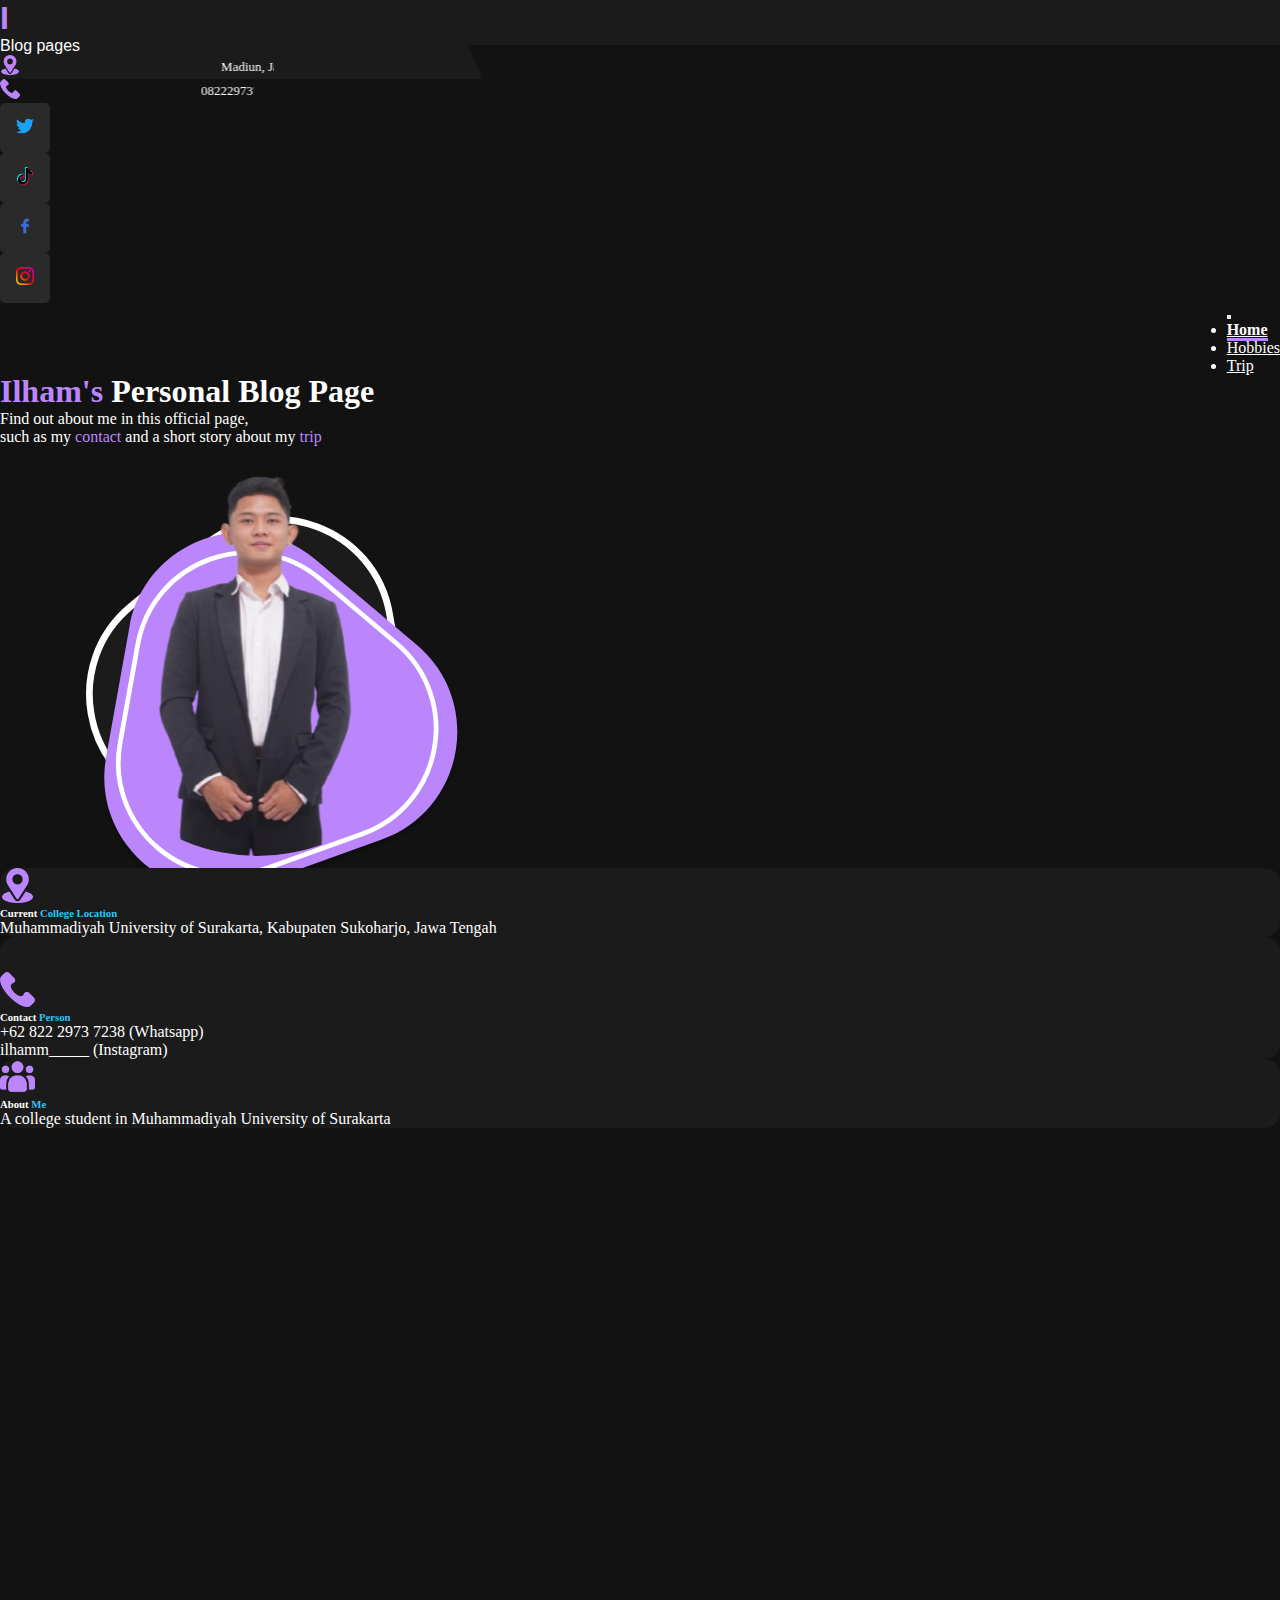
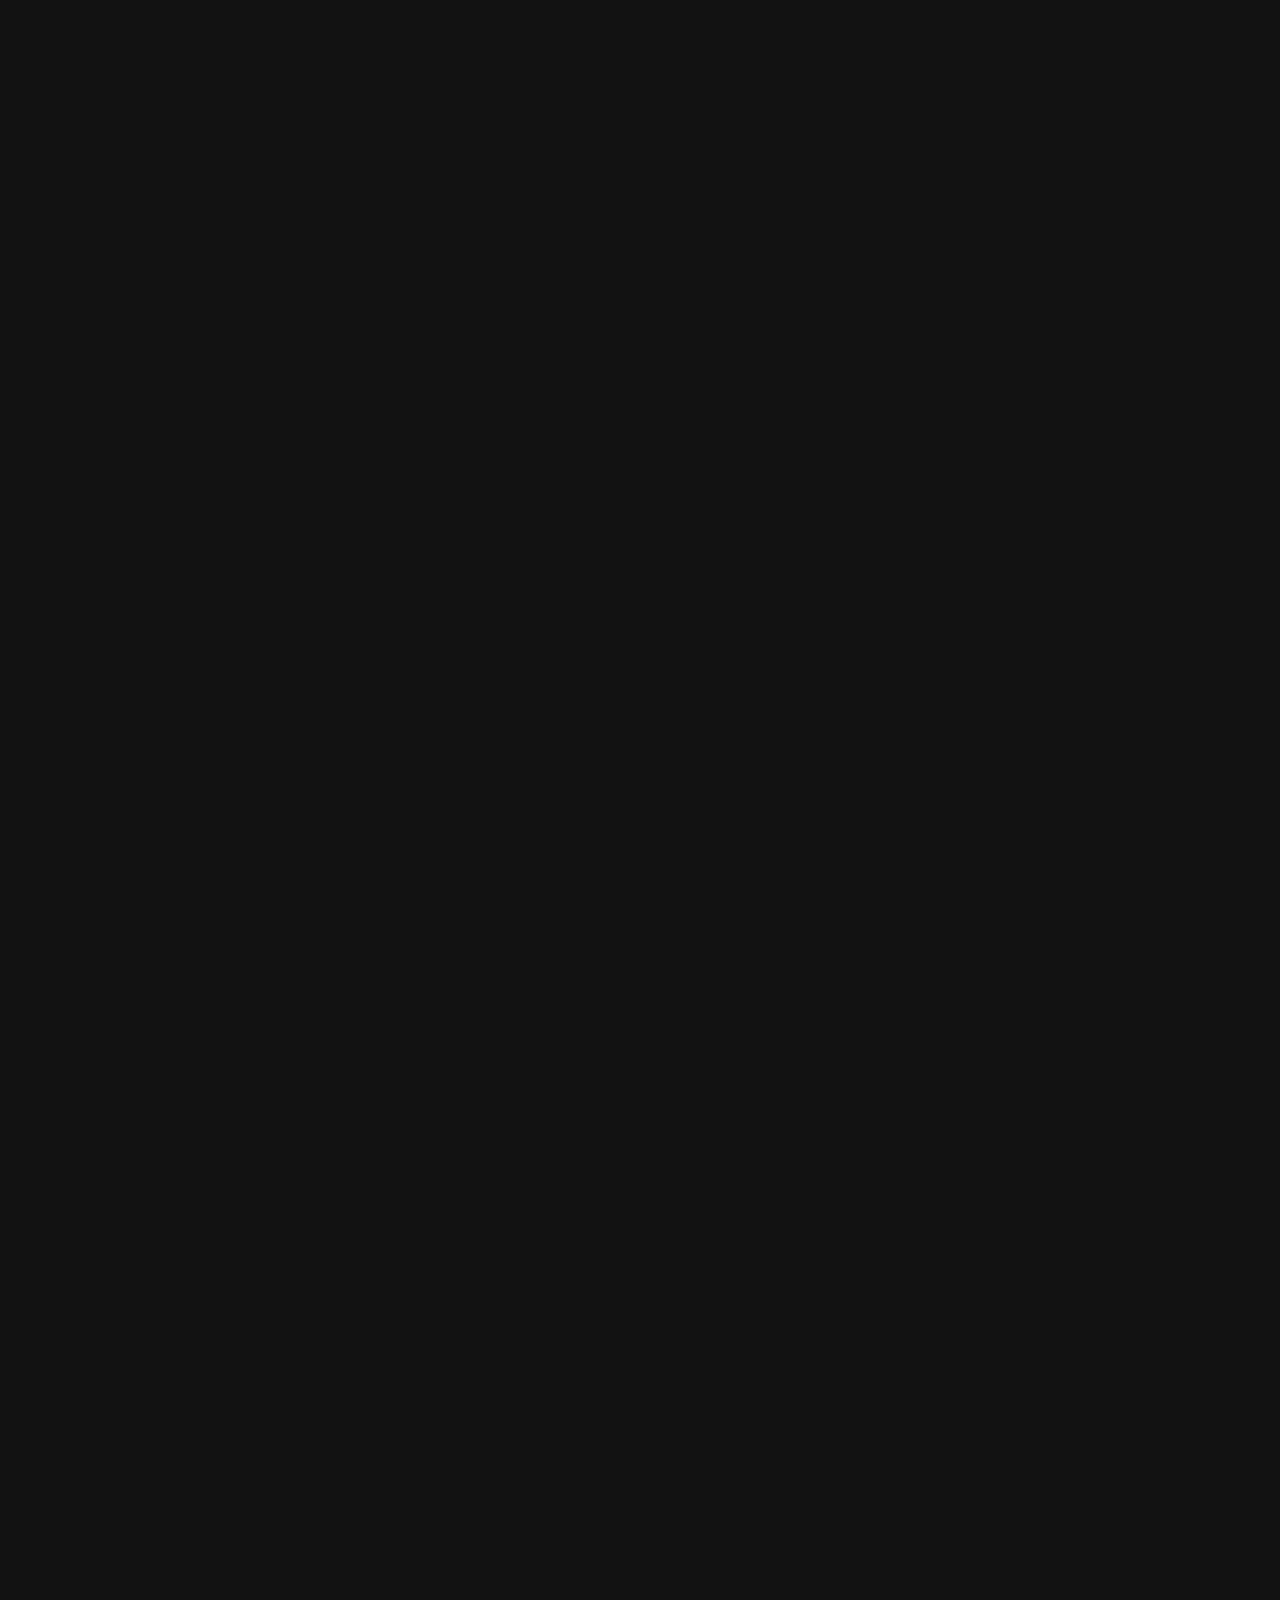
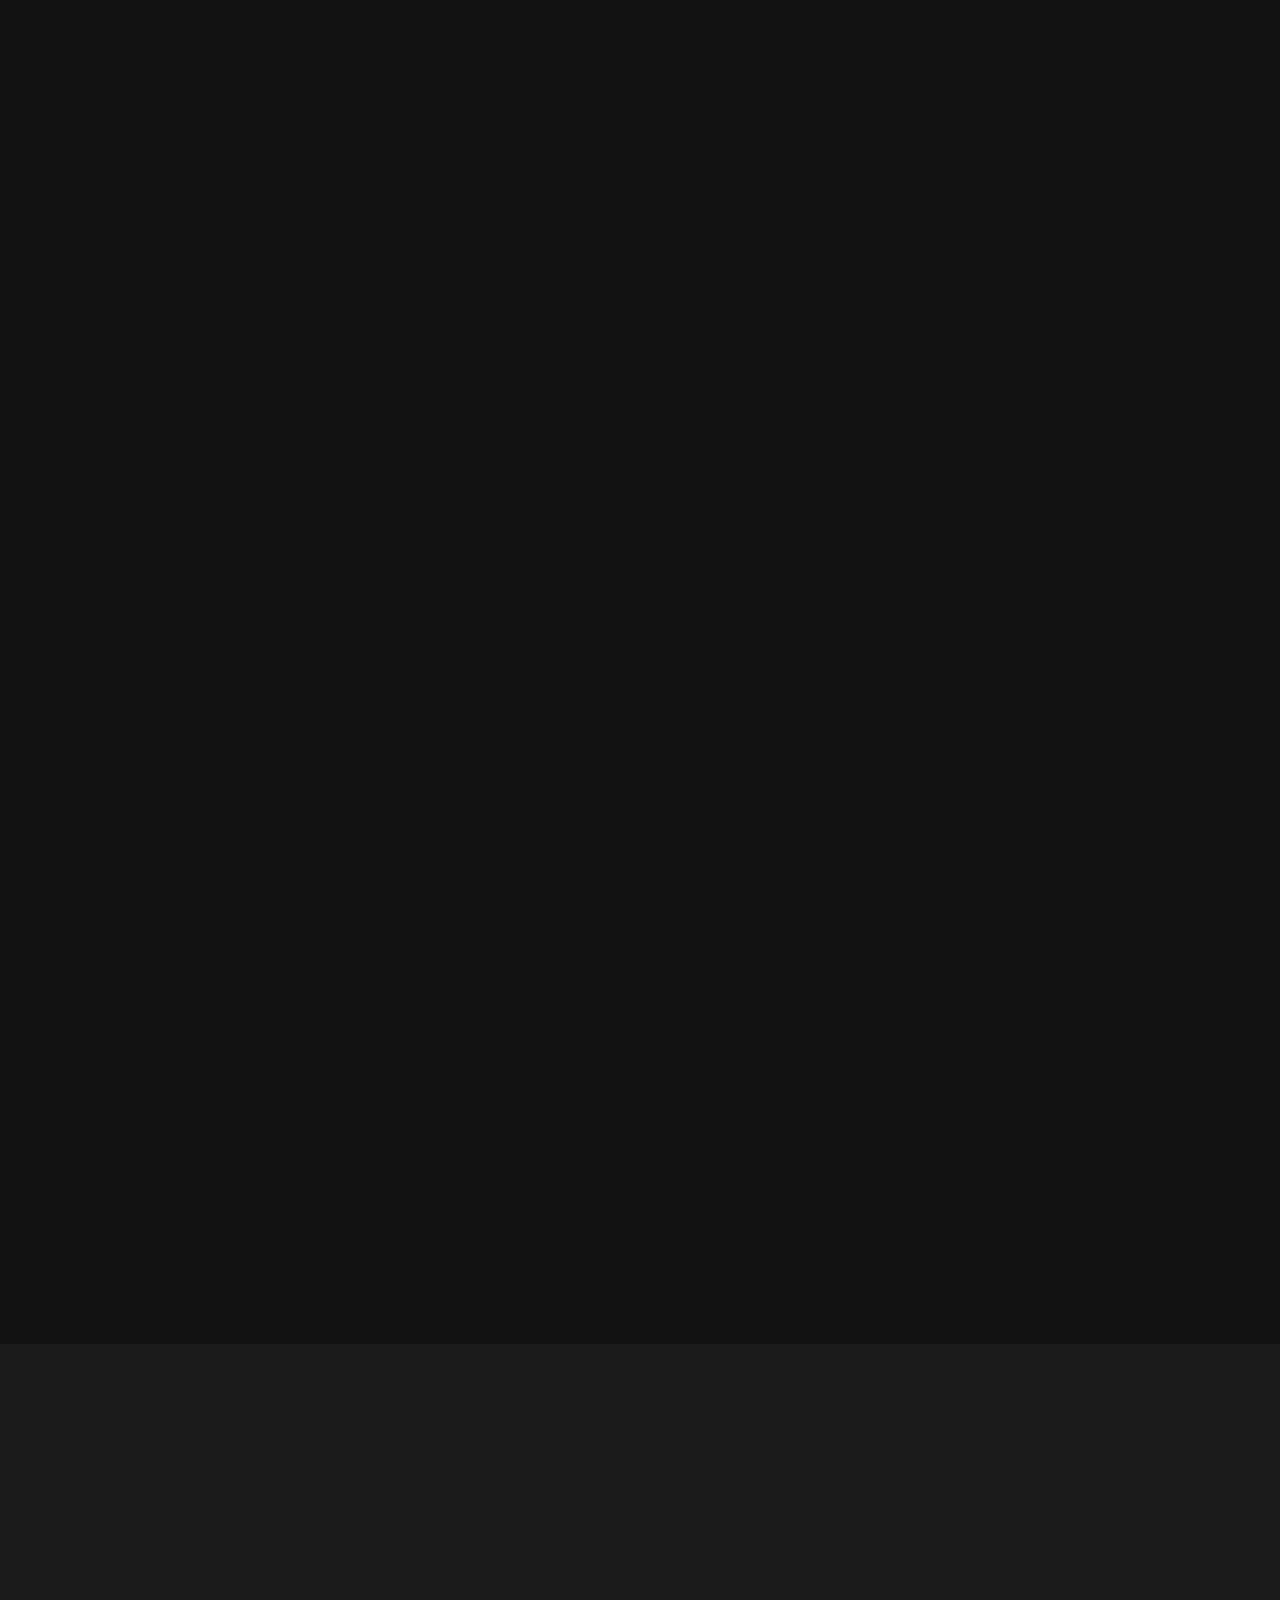
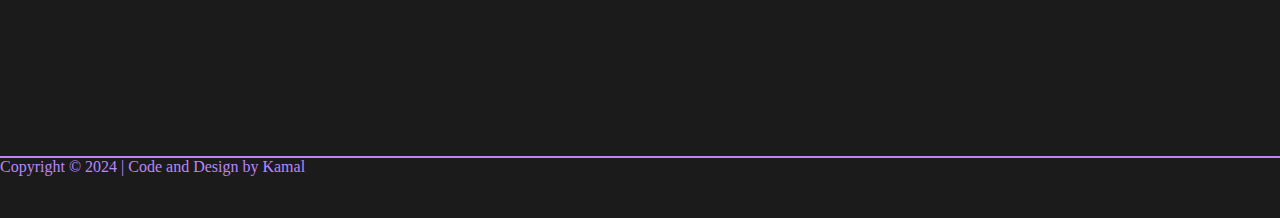
<file: details/ilham.html>
<!DOCTYPE html>
<html lang="en">

<head>
    <meta charset="UTF-8">
    <meta http-equiv="X-UA-Compatible" content="IE=edge">
    <meta name="viewport" content="width=device-width, initial-scale=1.0">
    <link href="https://cdn.jsdelivr.net/npm/bootstrap@5.0.2/dist/css/bootstrap.min.css" rel="stylesheet"
        integrity="sha384-EVSTQN3/azprG1Anm3QDgpJLIm9Nao0Yz1ztcQTwFspd3yD65VohhpuuCOmLASjC" crossorigin="anonymous">
    <link rel="stylesheet" href="https://cdnjs.cloudflare.com/ajax/libs/font-awesome/6.2.0/css/all.min.css">
    <link rel="stylesheet" href="style.css">
    <title>Ilham-personal page</title>
</head>

<body>

    <!-- navigation bar -->
    <div class="background-navbar"></div>
    <div class="container-md navigation-bar">
        <div
            class="brand-location-sosmed fixed d-flex justify-content-between position-relative load-animate-xl animate-1">
            <div class="brand fs-2 fw-bold d-flex justify-content-center align-items-center mb-3"
                style="cursor: pointer;">
                <div
                    style="font-family: 'felician demo regular', sans-serif; font-weight: 600; font-size: 2rem; color: var(--first-color);">
                    I</div>
                <div>
                    <div class="fs-2 ms-3" style="font-family: 'felician demo regular', sans-serif; font-weight: 100;">
                        Blog pages
                    </div>
                    <!-- <div class="deskripsi-brand-1 fw-bold ms-2">
                        Deskripsi Brand
                    </div>
                    <div class="deskripsi-brand-2 fw-bold ms-2">
                        Deskripsi Brand
                    </div> -->
                </div>
            </div>
            <div class="location-sosmed-navbar ms-auto load-animate-xr animate-2">
                <div class="location-sosmed d-flex justify-content-end mt-2">
                    <div class="location-wrapper d-flex justify-content-end me-4 mt-1" style="cursor: pointer;">
                        <div class="d-flex justify-content-center ps-5" style="width: 50%;">
                            <img src="/aset/location-purple.png" height="20" class="d-md-none d-xl-block">
                            <marquee class="ms-2 fw-bold d-md-none d-xl-block" style="font-size: 13px; width: 250px;">
                                Madiun, Jawa Tengah, Indonesia</marquee>
                        </div>
                        <div class="d-flex justify-content-center ps-5 location" style="width: 40%;">
                            <img src="/aset/phone-purple.png" height="20" class="d-md-none d-xl-block">
                            <marquee class="ms-2 fw-bold d-md-none d-xl-block" style="font-size: 13px; width: 230px;">
                                082229737238
                            </marquee>
                        </div>
                    </div>
                    <div class="sosmed-wrapper d-flex justify-content-end" style="width: 20%;">
                        <div class="sosmed ms-sm-1">
                            <a href="https://twitter.com" class="wrap">
                                <img src="/aset/twitter.png" height="18">
                            </a>
                        </div>
                        <div class="sosmed ms-sm-1">
                            <a href="https://www.tiktok.com" class="wrap">
                                <img src="/aset/tik-tok.png" height="18">
                            </a>
                        </div>
                        <div class="sosmed ms-sm-1">
                            <a href="https://www.facebook.com" class="wrap">
                                <img src="/aset/facebook.png" height="18">
                            </a>
                        </div>
                        <div class="sosmed ms-sm-1">
                            <a href="https://www.instagram.com/ilhamm_____/" class="wrap">
                                <img src="/aset/instagram.png" height="18">
                            </a>
                        </div>
                    </div>
                </div>
                <nav class="navbar navbar-expand-lg pb-0 stikcy-top navbar-light mt-2">
                    <div class="container-fluid px-0 navbar-wrap">
                        <button class="navbar-toggler ms-auto" type="button" data-bs-toggle="collapse"
                            data-bs-target="#navbarSupportedContent" aria-controls="navbarSupportedContent"
                            aria-expanded="false" aria-label="Toggle navigation" style="z-index: 10;">
                            <span class="navbar-toggler-icon"></span>
                        </button>
                        <div class="collapse navbar-collapse ms-auto" id="navbarSupportedContent">
                            <ul class="navbar-nav ml-auto px-0 mb-2 mb-lg-0 ms-auto">
                                <li class="nav-item change-mt">
                                    <a class="nav-link nav-active fw-bold ms-3" href="/index.html">Home</a>
                                </li>
                                <li class="nav-item">
                                    <a class="nav-link fw-bold ms-3" href="#hobby">Hobbies</a>
                                </li>
                                <li class="nav-item">
                                    <a class="nav-link fw-bold ms-3" href="#trip">Trip</a>
                                </li>
                            </ul>
                        </div>
                    </div>
                </nav>
            </div>
        </div>
    </div>

    <!-- header -->
    <div class="container">
        <div class="row justify-content-evenly align-items-center row-header">
            <div class="col-md-6 d-flex flex-column justify-content-center h-100 load-animate-xl animate-3">
                <h1 class="fst-italic fw-bold"><span class="highlight">Ilham's</span> Personal Blog Page</h1>
                <div class="fst-italic mt-4">
                    Find out about me in this official page,<br> such as my <span class="highlight">contact</span> and a
                    short story about my <span class="highlight">trip</span>
                </div>
            </div>
            <div class="col-md-6 text-center h-100 load-animate-xr animate-4">
                <img src="/assets/ilham-svg.svg" class="img-header">
            </div>
        </div>
    </div>

    <!-- content 1 -->
    <div class="container" style="@media (max-width: 550px) {margin-botton: 200px;} margin-bottom: 150px;">
        <div class="row gy-2 align-items-end">
            <div class="col-xl-4 col-sm-12 col-md-4 load-animate animate-5">
                <div class="card border-0">
                    <div class="card-body d-flex align-items-start pt-4">
                        <div class="icon me-3">
                            <img src="/aset/location-purple.png" width="35">
                        </div>
                        <div>
                            <h6 class="fw-bold">Current<span class="highlight-blue"> College Location</span></h6>
                            <p class="smaller-text">Muhammadiyah University of Surakarta, Kabupaten Sukoharjo, Jawa
                                Tengah</p>
                        </div>
                    </div>
                </div>
            </div>
            <div class="col-xl-4 col-sm-12 col-md-4 load-animate animate-6">
                <div class="card border-0">
                    <div class="card-body d-flex align-items-start" style="padding-top: 35px;">
                        <div class="icon me-3">
                            <img src="/assets/phone-purple.png" width="35">
                        </div>
                        <div>
                            <h6 class="fw-bold">Contact<span class="highlight-blue"> Person</span></h6>
                            <p class="smaller-text">
                                +62 822 2973 7238 (Whatsapp) <br>
                                ilhamm_____ (Instagram)
                            </p>
                        </div>
                    </div>
                </div>
            </div>
            <div class="col-xl-4 col-sm-12 col-md-4 load-animate animate-7">
                <div class="card border-0">
                    <div class="card-body d-flex align-items-start pt-4">
                        <div class="icon me-3">
                            <img src="/assets/customer.png" width="35">
                        </div>
                        <div>
                            <h6 class="fw-bold">About<span class="highlight-blue"> Me</span></h6>
                            <p class="smaller-text">A college student in Muhammadiyah University of Surakarta</p>
                        </div>
                    </div>
                </div>
            </div>
        </div>
    </div>

    <!-- content 2 (width 570 keatas / tampilan laptop) -->
    <div class="container mt-5 tampilan-laptop" id="hobby">
        <div class="row gy-5" id="collapseParent">
            <!-- collapse -->
            <div class="col-sm-12 col-lg-6">
                <div class="row gy-2 h-100 d-flex flex-column justify-content-center scroll-animate animate-1 ">
                    <h4 class="fw-bold fst-italic">About <span class="highlight">Me</span></h4>
                    <a data-bs-toggle="collapse" href="#collapseExample1" role="button" aria-expanded="true"
                        aria-controls="collapseExample" style="text-decoration: none; color: rgb(1, 1, 37);">
                        <div class="card border-0 card-content-2">
                            <div class="card-body d-flex justify-content-between align-items-center">
                                <div class="d-flex justify-content-start align-items-center">
                                    <div class="fw-bold fs-6 ms-2">
                                        My Hobby
                                    </div>
                                </div>
                                <div>
                                    <img src="/aset/left-arrow.png" height="20">
                                </div>
                            </div>
                        </div>
                    </a>
                    <a data-bs-toggle="collapse" href="#collapseExample3" role="button" aria-expanded="false"
                        aria-controls="collapseExample" style="text-decoration: none; color: rgb(1, 1, 37);">
                        <div class="card border-0 card-content-2">
                            <div class="card-body d-flex justify-content-between align-items-center">
                                <div class="d-flex justify-content-start align-items-center">
                                    <div class="fw-bold fs-6 ms-2">
                                        Trip Story
                                    </div>
                                </div>
                                <div>
                                    <img src="/aset/left-arrow.png" height="20">
                                </div>
                            </div>
                        </div>
                    </a>
                    <a data-bs-toggle="collapse" href="#collapseExample4" role="button" aria-expanded="false"
                        aria-controls="collapseExample" style="text-decoration: none; color: rgb(1, 1, 37);">
                        <div class="card border-0 card-content-2">
                            <div class="card-body d-flex justify-content-between align-items-center">
                                <div class="d-flex justify-content-start align-items-center">
                                    <div class="fw-bold fs-6 ms-2">
                                        Short Experience Story
                                    </div>
                                </div>
                                <div>
                                    <img src="/aset/left-arrow.png" height="20">
                                </div>
                            </div>
                        </div>
                    </a>
                    <h4 class="fw-bold fst-italic mt-5">My <span class="highlight">Contact Links</span></h4>
                    <a href="https://www.linkedin.com/in/ahmad-kamaludin24/" target="_blank"
                        style="text-decoration: none; color: rgb(1, 1, 37);">
                        <div class="card border-0 card-content-2">
                            <div class="card-body d-flex justify-content-between align-items-center">
                                <div class="d-flex justify-content-start align-items-center">
                                    <img src="/assets/LinkedIn.png" height="25">
                                    <div class="fs-6 ms-2">
                                        Ilham Dwi Prasetyo
                                    </div>
                                </div>
                                <div>
                                    <img src="/aset/left-arrow.png" height="20">
                                </div>
                            </div>
                        </div>
                    </a>
                    <a href="https://www.instagram.com/ilhamm_____" target="_blank"
                        style="text-decoration: none; color: rgb(1, 1, 37);">
                        <div class="card border-0 card-content-2">
                            <div class="card-body d-flex justify-content-between align-items-center">
                                <div class="d-flex justify-content-start align-items-center">
                                    <img src="/assets/instagram.png" height="25">
                                    <div class="fs-6 ms-2">
                                        ilhamm_____
                                    </div>
                                </div>
                                <div>
                                    <img src="/aset/left-arrow.png" height="20">
                                </div>
                            </div>
                        </div>
                    </a>
                    <a href="https://wa.me/+6282229737238" target="_blank"
                        style="text-decoration: none; color: rgb(1, 1, 37);">
                        <div class="card border-0 card-content-2">
                            <div class="card-body d-flex justify-content-between align-items-center">
                                <div class="d-flex justify-content-start align-items-center">
                                    <img src="/assets/whatsapp.png" height="25">
                                    <div class="fs-6 ms-2">
                                        +62 822 2973 7238
                                    </div>
                                </div>
                                <div>
                                    <img src="/aset/left-arrow.png" height="20">
                                </div>
                            </div>
                        </div>
                    </a>
                </div>
            </div>

            <!-- collapsed -->
            <div class="col-sm-12 col-lg-6 scroll-animate animate-2">
                <div class="collapse show" id="collapseExample1" data-bs-parent="#collapseParent">
                    <div class="card card-collapse border-0">
                        <div class="card-body">
                            <img src="/assets/story-il.jpg" class="img-fluid" style="border-radius: 3px;">
                            <div class="mt-3 fw-bold">Playing <span style="color: #30c2fd;">Games</span>
                            </div>
                            <div class="smaller-text">
                                Dari kecil aku suka banget main game mulai dari playstation,nintendo sampai game game di warnet semua pernah ku cobain dan yang di foto ini adalah foto dimana aku sedang bermain rdr 2 yang sedang aku tamatkan story gamenya
                            </div>
                        </div>
                    </div>
                </div>
                <div class="collapse" id="collapseExample2" data-bs-parent="#collapseParent">
                    <div class="card card-collapse border-0">
                        <div class="card-body">
                            <img src="/assets/story-il.jpg" class="img-fluid" style="border-radius: 3px;">
                            <div class="mt-3 fw-bold">Playing <span style="color: #30c2fd;">Games</span>
                            </div>
                            <div class="smaller-text">
                                Dari kecil aku suka banget main game mulai dari playstation,nintendo sampai game game di warnet semua pernah ku cobain dan yang di foto ini adalah foto dimana aku sedang bermain rdr 2 yang sedang aku tamatkan story gamenya
                            </div>
                        </div>
                    </div>
                </div>
                <!-- Adult Haircut -->
                <div class="collapse" id="collapseExample3" data-bs-parent="#collapseParent">
                    <div class="card card-collapse border-0">
                        <div class="card-body">
                            <img src="/assets/trip-i.jpg" class="img-fluid" style="border-radius: 3px; height: 350px;">
                            <div class="mt-3 fw-bold">Goes to <span style="color: #30c2fd;">Pantai Kebo</span></div>
                            <div class="smaller-text">
                                Ini adalah ceritaku bersama teman teman sekelasku waktu sma,pada saat kami pergi kesini sebenarnya di tentang oleh banyak guru guru karena bertepatan dengan upacara sumpah pemuda tapi karena kita semua berandal kita tetap nekat untuk pergi berliburan hehe
                            </div>
                        </div>
                    </div>
                </div>
                <!-- divisi proses perbankan -->
                <div class="collapse" id="collapseExample4" data-bs-parent="#collapseParent">
                    <div class="card card-collapse border-0">
                        <div class="card-body">
                            <img src="/assets/hobby-i.jpg" class="img-fluid" style="border-radius: 3px;">
                            <div class="mt-3 fw-bold">Futsal <span style="color: #30c2fd;">Competition Experience</span></div>
                            <div class="smaller-text">
                                Ini adalah turnamen futsal se-karasidenan Madiun yang di adakan di gor wilis waktu itu aku bermain untuk SMAku Sma Negeri 2 Mejayan,pertandingan ini adalah derby kabupaten yang di menangkan oleh Smaku dengan skor 2-0
                            </div>
                        </div>
                    </div>
                </div>
            </div>
        </div>
    </div>

    <!-- content 2 (width 570 kebawah / tampilan handphone) -->
    <div class="container mt-5 tampilan-handphone scroll-animate animate-1" id="hobby">
        <div class="accordion" id="accordionExample">
            <h4 class="fw-bold fst-italic mt-5 text-center">My <span class="highlight">Hobbies</span></h4>
            <div class="accordion-item mt-2">
                <h2 class="accordion-header" id="headingOne">
                    <button class="accordion-button collapsed" type="button" data-bs-toggle="collapse"
                        data-bs-target="#collapseOne" aria-expanded="false" aria-controls="collapseOne">
                        <div class="d-flex justify-content-start align-items-center">
                            <div class="fw-bold fs-6 ms-2">
                                Coding
                            </div>
                        </div>
                    </button>
                </h2>
                <div id="collapseOne" class="accordion-collapse collapse" aria-labelledby="headingOne"
                    data-bs-parent="#accordionExample">
                    <div class="accordion-body">
                        <img src="/aset/barbershop-1.jpg" class="img-fluid" style="border-radius: 3px;">
                        <div class="smaller-text mt-1">
                            Lorem ipsum dolor, sit amet consectetur adipisicing elit. <strong>Blanditiis</strong> ,
                            quibusdam!
                        </div>
                    </div>
                </div>
            </div>
            <!-- Adult Haircut -->
            <div class="accordion-item mt-2">
                <h2 class="accordion-header" id="headingTwo">
                    <button class="accordion-button collapsed" type="button" data-bs-toggle="collapse"
                        data-bs-target="#collapseTwo" aria-expanded="false" aria-controls="collapseTwo">
                        <div class="d-flex justify-content-start align-items-center">
                            <div class="fw-bold fs-6 ms-2">
                                Badminton
                            </div>
                        </div>
                    </button>
                </h2>
                <div id="collapseTwo" class="accordion-collapse collapse" aria-labelledby="headingTwo"
                    data-bs-parent="#accordionExample">
                    <div class="accordion-body">
                        <img src="/aset/barbershop-2.jpg" class="img-fluid" style="border-radius: 3px;">
                        <div class="smaller-text mt-1">
                            Lorem ipsum dolor, sit amet consectetur adipisicing elit. <strong>Blanditiis</strong> ,
                            quibusdam!
                        </div>
                    </div>
                </div>
            </div>
            <!-- Hair Coloring -->
            <div class="accordion-item mt-2">
                <h2 class="accordion-header" id="headingThree">
                    <button class="accordion-button collapsed" type="button" data-bs-toggle="collapse"
                        data-bs-target="#collapseThree" aria-expanded="false" aria-controls="collapseThree">
                        <div class="d-flex justify-content-start align-items-center">
                            <div class="fw-bold fs-6 ms-2">
                                Workout
                            </div>
                        </div>
                    </button>
                </h2>
                <div id="collapseThree" class="accordion-collapse collapse" aria-labelledby="headingThree"
                    data-bs-parent="#accordionExample">
                    <div class="accordion-body">
                        <img src="/aset/barbershop-3.jpg" class="img-fluid" style="border-radius: 3px;">
                        <div class="smaller-text mt-1">
                            Lorem ipsum dolor, sit amet consectetur adipisicing elit. <strong>Blanditiis</strong> ,
                            quibusdam!
                        </div>
                    </div>
                </div>
            </div>


            <h4 class="fw-bold fst-italic mt-3 text-center">My <span class="highlight">Contact Links</span></h4>
            <!-- linkedin -->
            <div class="accordion-item mt-2">
                <h2 class="accordion-header" id="headingFour">
                    <a href="https://www.linkedin.com/in/ahmad-kamaludin24/" target="_blank"
                        style="text-decoration: none; color: white;" class="accordion-button">
                        <div class="d-flex justify-content-start align-items-center">
                            <img src="/assets/LinkedIn.png" height="35">
                            <div class=" fs-6 ms-2">
                                Ahmad Kamaludin
                            </div>
                        </div>
                    </a>
                </h2>
            </div>
            <!-- instagram -->
            <div class="accordion-item mt-2">
                <h2 class="accordion-header" id="headingFive">
                    <a href="https://www.instagram.com/Kamallll_24" target="_blank"
                        style="text-decoration: none; color: white;" class="accordion-button">
                        <div class="d-flex justify-content-start align-items-center">
                            <img src="/assets/instagram.png" height="35">
                            <div class="fw-bold fs-6 ms-2">
                                Kamallll_24
                            </div>
                        </div>
                    </a>
                </h2>
            </div>
            <!-- whatsapp -->
            <div class="accordion-item mt-2">
                <h2 class="accordion-header" id="headingSix">
                    <a href="https://wa.me/+6281901035799" target="_blank" style="text-decoration: none; color: white;"
                        class="accordion-button">
                        <div class="d-flex justify-content-start align-items-center">
                            <img src="/assets/whatsapp.png" height="35">
                            <div class="fw-bold fs-6 ms-2">
                                +62 819 0103 5799
                            </div>
                        </div>
                    </a>
                </h2>
            </div>
        </div>
    </div>

    <!-- footer -->
    <div class="" style="background-color: #1b1b1b; min-height: 50vh; margin-top: 150px;">
        <div class="container pb-5 container-footer gx-0">
            <div class="row gx-0">
                <div class="col-xl-6 col-md-12 mt-5 scroll-animate animate-1">
                    <ul class="nav flex-column">
                        <li class="nav-item">
                            <h5 class="nav-link mb-3" style="color: white !important;">About Me</h5>
                        </li>
                        <li class="nav-item d-flex flex-column justify-content-between">
                            <div class="nav-link" style="color: #beb4b4 !important;">Passionate College student with a
                                knack for web development. Successfully crafted company profile websites for a real
                                estate firm and culinary tourism. Currently dedicated to managing both websites with a
                                keen eye for detail and creativity</div>
                            <div class="nav-link mt-4" style="color: #beb4b4 !important;">Muhammadiyah University of
                                Surakarta College student</div>
                        </li>
                    </ul>
                </div>
                <div class="col-xl-3 col-sm-12 mt-5 scroll-animate animate-2">
                    <ul class="nav flex-column">
                        <li class="nav-item">
                            <h5 class="nav-link mb-3" style="color: white !important;">Location</h5>
                        </li>
                        <li class="nav-item footer-link-hover">
                            <a class="nav-link active" aria-current="page" href="">Indonesia, Jawa Tengah</a>
                        </li>
                        <li class="nav-item footer-link-hover">
                            <a class="nav-link" href="">Madiun</a>
                        </li>
                        <li class="nav-item footer-link-hover">
                            <a class="nav-link" href="">Jl. Ir Soekarno, 07</a>
                        </li>
                        <li class="nav-item footer-link-hover">
                            <a class="nav-link" href="">Selengkapnya</a>
                        </li>
                    </ul>
                </div>
                <div class="col-xl-3 col-sm-12 mt-5 scroll-animate animate-3">
                    <ul class="nav flex-column">
                        <li class="nav-item">
                            <h5 class="nav-link mb-3" style="color: white !important;">Kontak</h5>
                        </li>
                        <li class="nav-item footer-link-hover">
                            <a class="nav-link active" aria-current="page" href="">Instagram</a>
                        </li>
                        <li class="nav-item footer-link-hover">
                            <a class="nav-link" href="">Facebook</a>
                        </li>
                        <li class="nav-item footer-link-hover">
                            <a class="nav-link" href="">Twitter</a>
                        </li>
                        <li class="nav-item footer-link-hover">
                            <a class="nav-link" href="">Selengkapnya</a>
                        </li>
                    </ul>
                </div>
            </div>
            <div class="d-flex justify-content-center align-items-center mt-5 mb-5 scroll-animate animate-4">
                <div class="gmail">
                    <div class="wrap-sosmed">
                        <img src="/aset/gmail-black.png" height="25">
                    </div>
                </div>
                <div class="whatsapp ms-1">
                    <div class="wrap-sosmed">
                        <img src="/aset/whatsapp-black.png" height="25">
                    </div>
                </div>
                <div class="facebook ms-1">
                    <div class="wrap-sosmed">
                        <img src="/aset/facebook-black.png" height="25">
                    </div>
                </div>
                <div class="instagram ms-1">
                    <div class="wrap-sosmed">
                        <img src="/aset/instagram-black.png" height="25">
                    </div>
                </div>
            </div>
        </div>
        <div class="container d-flex justify-content-center align-items-center "
            style="height: 60px; border-top: 2px solid #bb86fc;">
            <div class="copyright" style="color: #bb86fc;">Copyright © 2024 | Code and Design by Kamal</div>
        </div>
    </div>


    <script src="main.js"></script>
    <script src="https://cdn.jsdelivr.net/npm/bootstrap@5.0.2/dist/js/bootstrap.bundle.min.js"
        integrity="sha384-MrcW6ZMFYlzcLA8Nl+NtUVF0sA7MsXsP1UyJoMp4YLEuNSfAP+JcXn/tWtIaxVXM"
        crossorigin="anonymous"></script>
</body>

</html>
</file>
<file: style.css>
:root {
    --background: #121212;
    --secondary: #1b1b1b;
    --first-color: #bb86fc;
    --second-color: #ffff;
}


body {
    font-family: 'poppins', sans-serif;
    margin: 0;
    padding: 0;
    background-color: var(--background) !important;
}

.big-text {
    font-size: 8rem;
}
.small-text {
    font-size: 3rem;
    font-style: italic;
}

.wrapper {
    height: 100vh;
    display: flex;
    justify-content: center;
    align-items: center;
    box-sizing: border-box;
    border-radius: 50px;
}
.container-stripped {
    border-top: 5px solid var(--first-color);
    border-bottom: 5px solid var(--first-color);
    transition: 1s ease-in-out;
}

.text-container {
    position: relative;
    display: flex;
    justify-content: center;
    align-items: center;
    width: 100vw;
}

.text-item {
    position: absolute;
    transition: 2s ease;
    transform:  translateY(30px);
    opacity: 0;
    color: var(--first-color);
    text-align: center;
}

.animation-start {
    opacity: 1;
    transform:  translate(0px);
    transition: 2s ease;
}

.box {
    font-size: 6rem;
    font-style: italic;
}

.img-profile {
    width: 400px;
    height: 400px;
    border-radius: 50%;
    border: 5px solid var(--first-color);
    background-position: center;
    background-size: cover;
}

.profile-1 {
    background-image: url(/assets/biar-keren\(square\).jpg);
}
.profile-2 {
    background-image: url(/assets/ilham.jpg);
}
.profile-3 {
    background-image: url(/assets/dimas.jpg);
}

.desc-profile {
    display: flex;
    flex-direction: column;
    justify-content: center;
    align-items: center;
    border-radius: 50px;
    text-align: center;
    padding: 40px;
}

@media (max-width: 768px) {
    .big-text {
        font-size: 2rem;
    }
    .small-text {
        font-size: 1rem;
    }
    .box {
        font-size: 2rem;
    }
    .img-profile {
        height: 100px;
        width: 100px;
        border: 2px solid var(--first-color);
    }
    .desc-profile {
        padding: 10px;
    }
}
</file>
<file: details/style.css>
:root {
    --background: #121212;
    --secondary: #1b1b1b;
    --first-color: #bb86fc;
    --second-color: #ffff;
}

*,
html {
  margin: 0;
  padding: 0;
}

body {
  font-family: poppins;
  min-height: 100vh;
  background-color: #121212;
  color: white;
}

.card {
  background-color: #1b1b1b;
  color: #ffff;
}

.highlight {
    color: var(--first-color) !important;
}

.highlight-blue {
    color: #30c2fd;
}

/* animation fade-in-X */
.load-animate-xl {
    transform: translateX(-50px);
    opacity: 0;
    transition: 0.9s;
}
.load-animate-xr {
    transform: translateX(50px);
    opacity: 0;
    transition: 0.9s;
}
.animated-x {
    transform: translateX(0px);
    opacity: 1;
    transition: 0.9s;
}


/* animation fade-in-Y */
.load-animate {
    transform: translateY(50px);
    opacity: 0;
    transition: 0.9s;
}
.scroll-animate {
    transform: translateY(50px);
    opacity: 0;
    transition: 0.9s;
}


/* when scrolled or refreshed */
.animated {
    transform: translateY(0px);
    opacity: 1;
    transition: 0.9s;
}


/* animation delay */
.animate-1 {
    transition-delay: 0s;
}
.animate-2 {
    transition-delay: 0.2s;
}
.animate-3 {
    transition-delay: 0.5s;
}
.animate-4 {
    transition-delay: 0.7s;
}
.animate-5 {
    transition-delay: 0.9s;
}
.animate-6 {
    transition-delay: 1.1s;
}
.animate-7 {
    transition-delay: 1.3s;
}

/* header ( pwmbungkus navbar dan sosmed ) */
.navigation-bar {
  padding-bottom: 0px;
  width: 100%;
}

.background-navbar::before,
.background-navbar::after {
  position: absolute;
  z-index: -5;
}

.background-navbar::before {
  content: "";
  height: 0px;
  width: 35%;
  border-bottom: solid 79px #1b1b1b;
  border-right: solid 35px transparent;
  position: absolute;
  top: 0px;
  left: 0px;
}

.background-navbar::after {
  content: "";
  height: 0px;
  width: 66%;
  border-top: solid 45px #1b1b1b;
  border-left: solid 20px transparent;
  position: absolute;
  top: 0px;
  right: 0px;
}

.deskripsi-brand-1 {
  display: block;
  font-size: 11px;
}

.deskripsi-brand-2 {
  display: none;
}

.sosmed {
  background-color: #2a2a2a;
  height: 30px;
  width: 30px;
  border-radius: 5px;
  display: flex;
  justify-content: center;
  align-items: center;
  padding: 10px;
}

.brand {
  top: 9px;
}

/* navbar */
.navbar {
  z-index: 10;
  float: right;
}

.nav-link {
  color: #ffff !important;
  transition: all 0.3s ease-in-out;
}

.nav-link:hover {
  color: gray !important;
}

.nav-active {
  font-weight: bold;
  border-bottom: 3px solid #bb86fc;
  width: min-content;
}

.navbar-light .navbar-toggler-icon {
  background-image: url(/aset/menu.png);
}


/* header */
@media (max-width: 768px) {
    .row-header {
        height: 100% !important;
        margin-top: 20px;
    }
    .img-header {
        height: 100%;
        width: 100%;
    }
}
.row-header {
    height: 55vh;
    margin-top: 70px;
}
.img-header {
    height: 500px;
}
.card {
    border-radius: 15px !important;
}


/* content-2 */
.accordion-button::after {
  background-image: url(aset/down-arrow.png);
}
.accordion-item,
.accordion-button {
  background-color: #1b1b1b !important;
  color: #fff;
}
.card-collapse {
  width: 100%;
  height: max-content;
}

.card-content-2 {
  transition: all 0.2s ease-in-out;
}

.card-content-2:hover {
  background-color: #2a2a2a;
  color: white;
}

.pemasaran {
  background-color: #fff;
  padding: 15px;
  width: 495px;
}

.pemasaran:hover {
  background-color: #161a4f;
  color: white;
}

.dropdown .none1::after {
  display: inline-block;
  width: 0;
  height: 0;
  margin-right: 20px;
  margin-top: 10px;
  content: url(/aset/arrow-removebg-preview.png);
  border: 0;
}

.dropend .none2 {
  transition: all 0.2s ease-in-out;
}

.dropend .none2:hover {
  background-color: #161a4f;
  color: white;
}

.dropend .none2::after {
  display: none;
}

.tampilan-laptop {
  display: block;
}

.tampilan-handphone {
  display: none;
}

/* content 3 */

.profile .card-body {
  text-align: center;
}

.profile-image {
  width: 125px;
  height: 125px;
  border-radius: 50%;
  background-image: url(aset/barber-1.jpg);
  background-position: center;
  background-size: cover;
  box-shadow: 0px 0px 8px 2px #ffff;
  margin: 0 auto;
}

.big-text {
  font-size: 25px;
  font-weight: bold;
  color: #bb86fc;
}

.barber-nickname {
  color: #fff;
  background-color: #bb86fc;
  font-weight: bold;
}
.barber-nickname:hover {
  background-color: #a860ff;
  transition: all 0.2s ease-in-out;
}

/* footer */
.nav-item-wrap {
  margin-top: 35px;
}

.footer-link-hover .nav-link {
  width: max-content;
}

.footer-link-hover a {
  color: #beb4b4 !important;
}

.footer-link-hover a:hover {
  color: rgb(199, 195, 195);
}

.link-wrap {
  display: flex;
  justify-content: start;
  align-items: center;
  position: relative;
  color: #bb86fc;
}

.link {
  position: absolute;
  left: 60px;
}

.wrap-sosmed {
  background-color: #bb86fc;
  width: 40px;
  height: 40px;
  border-radius: 20%;
  display: flex;
  justify-content: center;
  align-items: center;
}

.whatsapp,
.instagram,
.facebook,
.youtube,
.gmail {
  display: flex;
  justify-content: center;
  align-items: center;
  transition: all 0.3s ease-in-out;
}

.whatsapp::after,
.instagram::before,
.facebook::after,
.youtube::after,
.gmail::after {
  content: "";
  transition: 0.4s ease-out;
  border-radius: 10px;
  color: rgb(1, 1, 37);
  font-size: 14px;
  font-weight: bold;
}

.whatsapp:hover:after,
.instagram:hover::before,
.facebook:hover:after,
.gmail:hover:after,
.youtube:hover:after {
  content: "";
  width: max-content;
  height: 40px;
  display: flex;
  justify-content: start;
  align-items: center;
  background-color: #bb86fc;
  padding-left: 10px;
  padding-right: 10px;
}

.whatsapp:hover::after {
  content: "Whatsapp";
}

.instagram:hover::before {
  content: "Instagram";
}

.facebook:hover::after {
  content: "Facebook";
}

.youtube:hover::after {
  content: "Youtube";
}

.gmail:hover::after {
  content: "Gmail";
}

@media (max-width: 768px) {
  /* header responsive */
  .background-navbar::before {
    width: 45%;
  }

  .background-navbar::after {
    width: 55%;
  }

  .logo img {
    height: 30px;
  }

  .brand {
    font-size: 15px;
    position: absolute;
    top: 15px;
  }

  .deskripsi-brand-1 {
    display: none;
    font-size: 10px;
  }

  .deskripsi-brand-2 {
    display: block;
    font-size: 10px;
  }

  .location-wrapper marquee,
  .location-wrapper img {
    display: none;
  }

  .location-sosmed-navbar {
    width: 100%;
  }

  .navigation-bar {
    padding-bottom: 20px;
  }

  .navbar-light .navbar-toggler-icon {
    height: 20px;
    width: 20px;
  }

  .navbar-wrap {
    background-color: #1b1b1b;
    border-radius: 10px;
  }

  /* carousel */
  .carousel-inner {
    height: auto;
  }

  .absolute-carousel-text {
    position: absolute;
    top: 120px;
    left: 70px;
  }

  .first-text-carousel {
    font-size: 25px;
    letter-spacing: 5px;
    line-height: 30px;
  }

  .second-text-carousel {
    font-size: 15px;
  }

  .button-carousel {
    padding: 5px;
    font-size: 10px;
  }

  /* content 2 */
  .card-collapse {
    height: max-content;
  }

  /* footer */
  .copyright {
    text-align: center;
  }
}

@media (max-width: 575px) {
  /* header responsive */
  .change-mt {
    margin-top: 10px;
  }

  .background-navbar::before {
    width: 50%;
  }

  .background-navbar::after {
    width: 49%;
  }

  .brand {
    top: 15px;
  }

  .brand img {
    height: 20px;
  }

  .nama-brand {
    font-size: 15px !important;
  }

  .deskripsi-brand {
    font-size: 10px;
  }

  .sosmed-wrapper img {
    height: 15px;
  }

  .sosmed {
    margin-left: 5px;
    padding: 5px;
  }

  .navbar-light .navbar-toggler-icon {
    height: 15px;
    width: 15px;
  }

  .navigation-bar {
    padding-bottom: 20px;
  }

  /* carousel */
  .absolute-carousel-text {
    top: 45px;
    left: 50px;
  }

  .first-text-carousel {
    font-size: 15px;
    letter-spacing: 2px;
    line-height: 20px;
  }

  .second-text-carousel {
    font-size: 10px;
    max-width: 220px;
  }

  .button-carousel {
    padding: 5px;
    font-size: 10px;
  }

  .small-text {
    font-size: 15px;
  }

  .smaller-text {
    font-size: 15px;
  }

  /* content 2 */
  .tampilan-laptop {
    display: none;
  }
  .tampilan-handphone {
    display: block;
  }
}
</file>
<file: profile/style.css>
:root {
  --background: #121212;
  --secondary: #1b1b1b;
  --first-color: #bb86fc;
  --second-color: #ffff;
}

body {
  font-family: "poppins", sans-serif !important;
  margin: 0;
  padding: 0;
  background-color: var(--background) !important;
  display: flex;
  justify-content: center;
  align-items: center;
  min-height: 100vh;
}

.card {
  background-color: #1b1b1b !important;
  color: #ffff !important;
  border-radius: 15px !important;
  transition: 0.3s ease;
  transform: scale(0.9, 0.9);
}
.active {
  box-shadow: 8px 8px 0px 0px var(--first-color);
  transition: 0.3s ease;
  cursor: pointer;
  transform: scale(1, 1);
  background-color: #212121 !important;
}
.card:hover {
  box-shadow: 8px 8px 0px 0px var(--first-color);
  transition: 0.3s ease;
  cursor: pointer;
  transform: scale(1, 1);
  background-color: #212121 !important;
}
.card:hover .profile-image {
  /* box-shadow: 0px 0px 0px 3px var(--first-color); */
  border: 3px solid var(--first-color);
  transition: 0.3s;
}
.card:hover h4 {
  color: var(--first-color);
  transition: 0.3s;
}
.card:hover .barber-nickname {
  background-color: #a860ff !important;
  transition: 0.3s;
}

.card h4 {
  transition: 0.3s;
}

.profile .card-body {
  text-align: center;
  /* padding: 50px !important; */
}

.profile-image {
  width: 125px;
  height: 125px;
  border-radius: 50%;
  background-position: center;
  background-size: cover;
  transition: 0.3s;
  /* box-shadow: 0px 0px 8px 2px var(--second-color); */
  border: 3px solid var(--second-color);
  margin: 0 auto;
}

.big-text {
  font-size: 20px;
  font-weight: bold;
  color: #bb86fc;
}

.barber-nickname {
  color: #fff !important;
  background-color: #bb86fc !important;
  font-weight: bold;
}

/* animation */
.animate {
  transform: translateY(40px);
  opacity: 0;
}

.animated {
  transform: translateY(0px);
  opacity: 1;
  transition: 1s;
}

.animate-1 {
  transition-delay: 0s;
}
.animate-2 {
  transition-delay: 0.3s;
}
.animate-3 {
  transition-delay: 0.6s;
}
</file>
